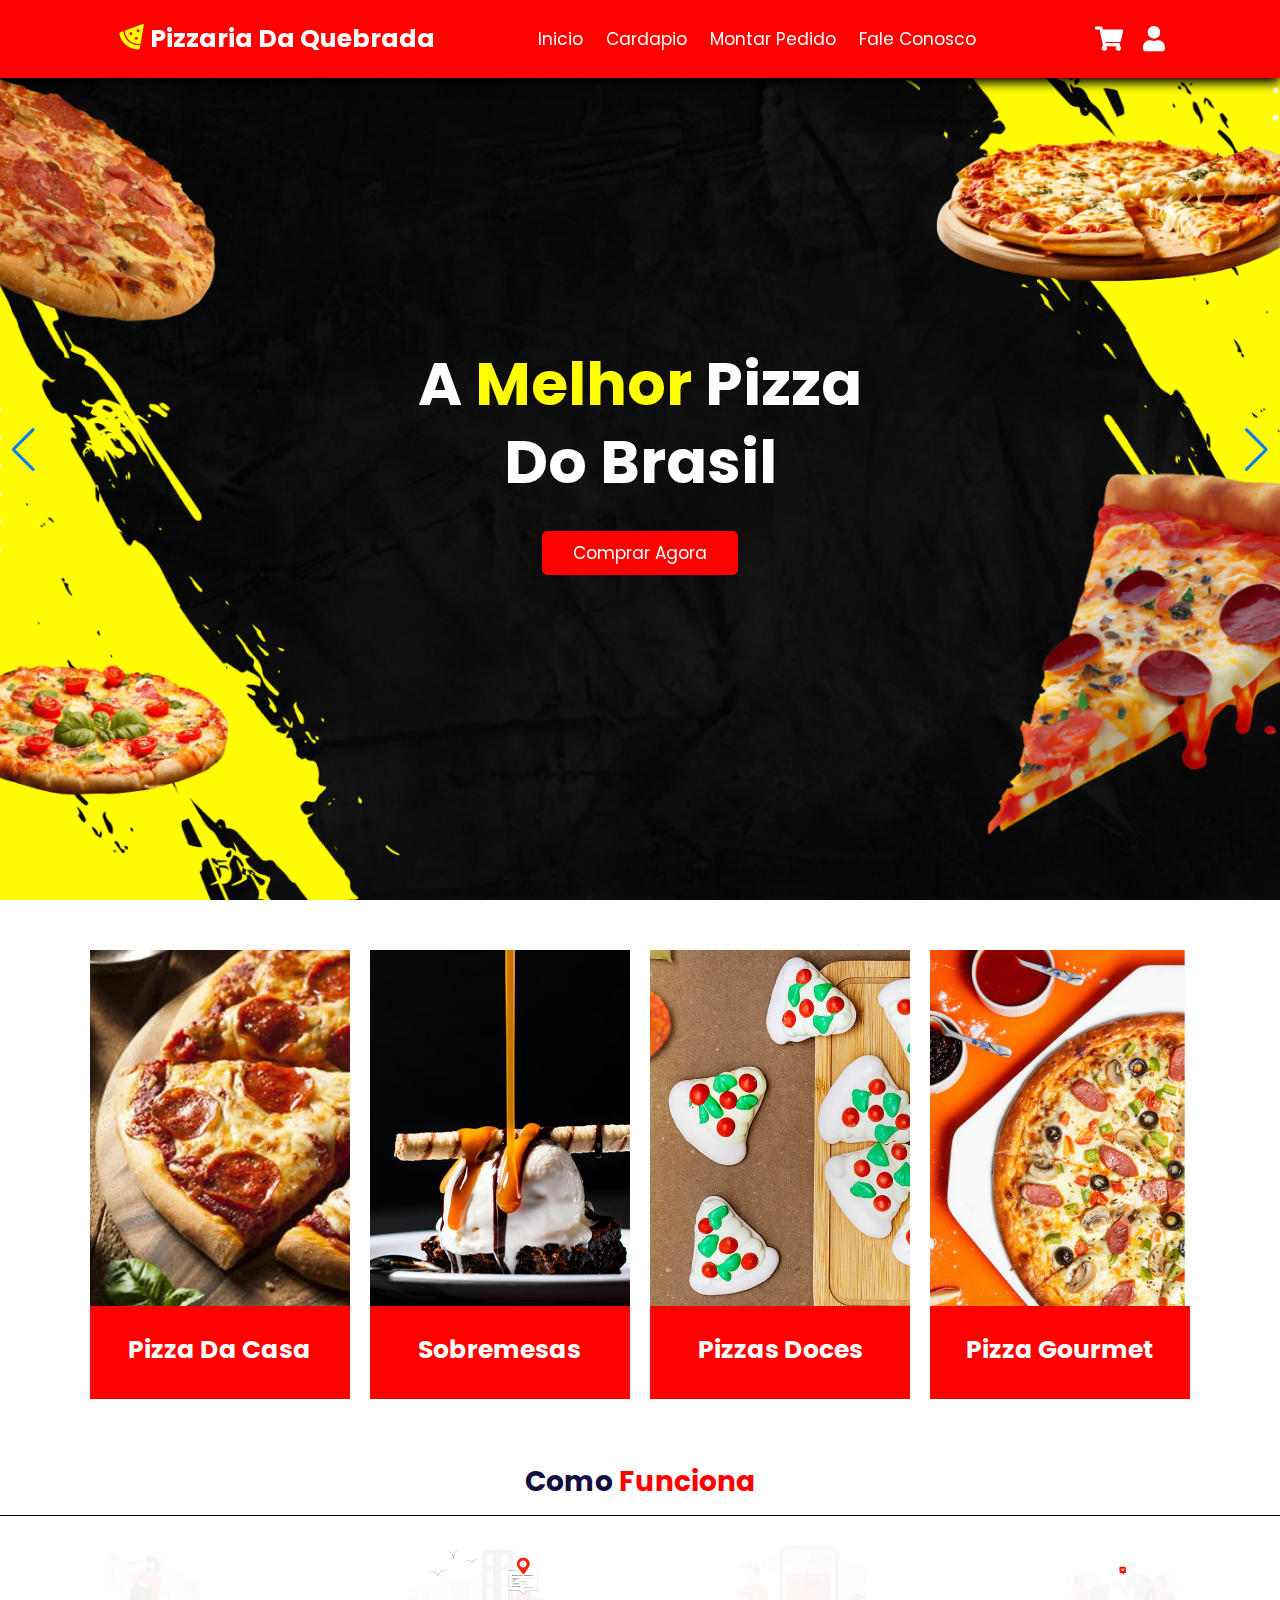
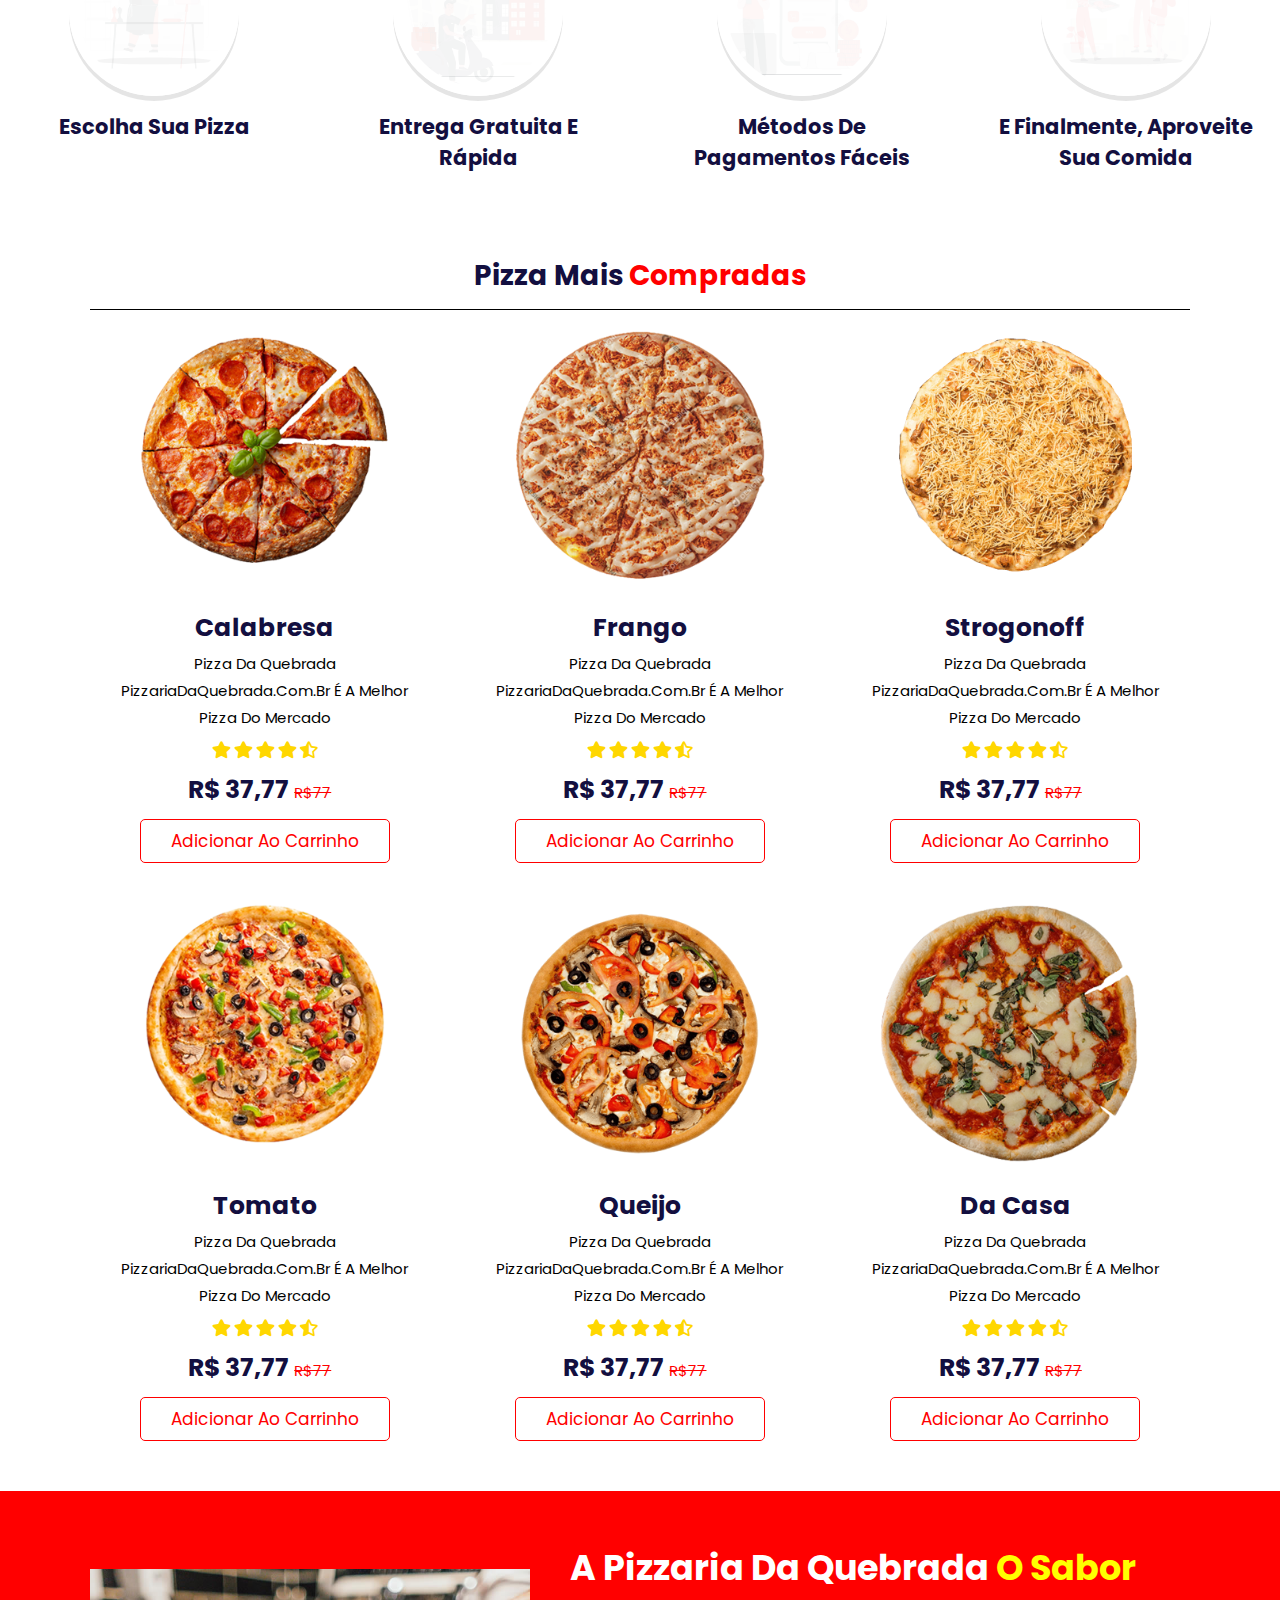
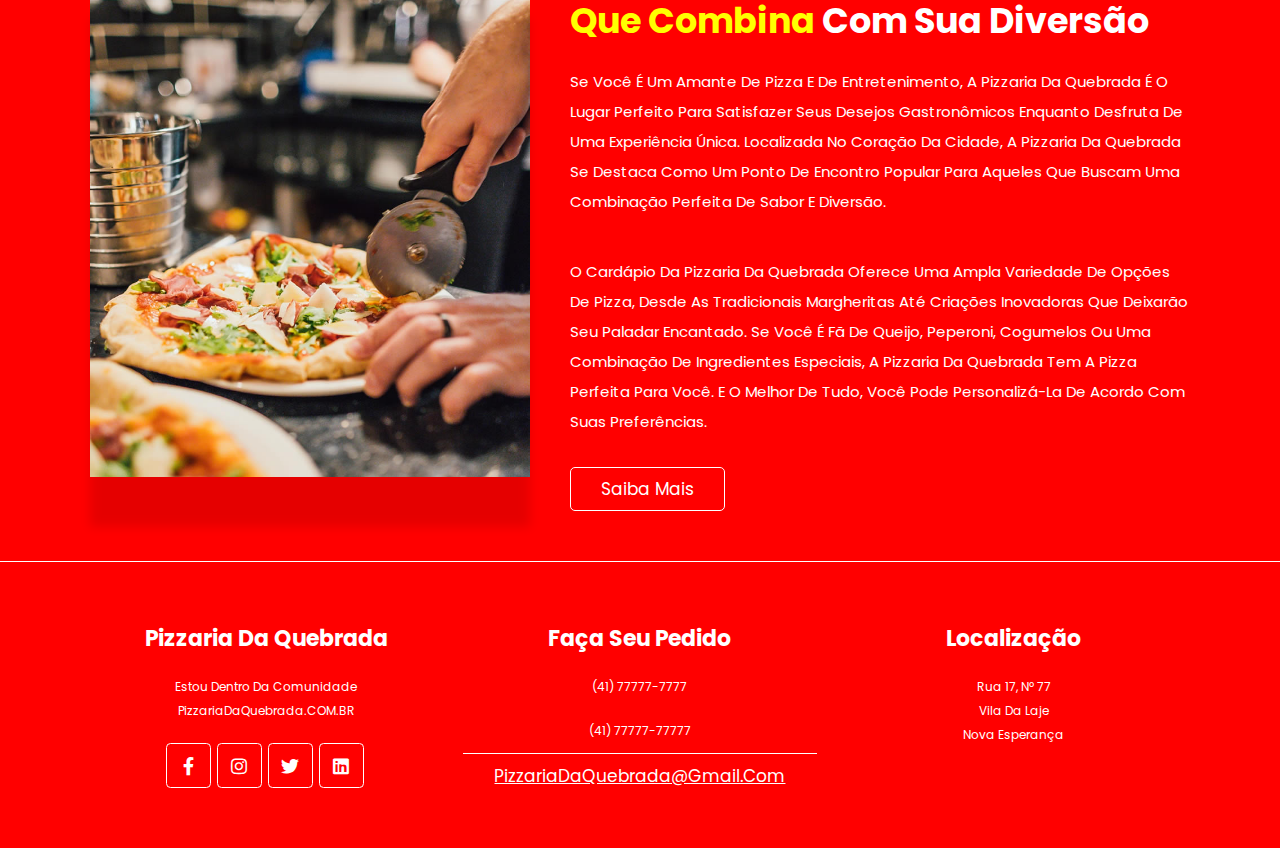
<file: index.html>
<!DOCTYPE html>
<html lang="pt-BR">
<head>
    <meta charset="UTF-8">
    <meta name="viewport" content="width=device-width, initial-scale=1.0">
    <!--INICIO CSS ICONES PizzariaDaQuebrada.COM.BR-->
    <link rel="stylesheet" href="https://cdnjs.cloudflare.com/ajax/libs/font-awesome/5.15.4/css/all.min.css">
    <!--INICIO CSS SLIDE PizzariaDaQuebrada.COM.BR-->
    <link rel="stylesheet" href="https://cdn.jsdelivr.net/npm/swiper@10/swiper-bundle.min.css" />
    <link rel="stylesheet" href="assets/css 1/sttle.css">
    <link rel="shortcut icon" href="assets/img/arquivos-pizzaria-v1-front-end/msFavicon.png" type="image/-icon">
    <title>Pizzaria Da Quebrada</title>
</head>
<body>
    
<!--INICIO CABEÇALHO DO SLIDE DO SITE PizzariaDaQuebrada.COM.BR-->
<header class="topo-site">

    <!--INICIO JS DO SLIDE DO SITE PizzariaDaQuebrada.COM.BR-->
    <a href="index.html" class="logo">
        <i class="fas fa-pizza-slice"></i>
        Pizzaria Da Quebrada
    </a>
    <!-- FIM JS DO SLIDE DO SITE PizzariaDaQuebrada.COM.BR-->

    <!--INICIO JS DO SLIDE DO SITE PizzariaDaQuebrada.COM.BR-->
    <nav class="menu-site">
        <a href="index.html">Inicio</a>
        <a href="menu.html">Cardapio</a>
        <a href="loja.html">Montar Pedido</a>
        <a href="contatos.html">Fale Conosco</a>
    </nav>
    <!--FIM JS DO SLIDE DO SITE PizzariaDaQuebrada.COM.BR-->   

    <!--INICIO ICONES DO SITE PizzariaDaQuebrada.COM.BR-->
     <div class="icons">
        <div id="cart" class="fas fa-shopping-cart"></div>
        <div id="login" class="fas fa-user"></div>
        <div id="menu" class="fas fa-bars"></div>
     </div>
    <!--FIM ICONES DO SITE PizzariaDaQuebrada.COM.BR-->

      <!--INICIO CARRINHO DE COMPRA TOP DO SITE PizzariaDaQuebrada.COM.BR-->
    <div class="carrinho">

        <!--INICIO ITEM CARRINHO DE COMPRA TOPO DO SITE PizzariaDaQuebrada.COM.BR-->
        <div class="BOX">
            <i class="fas fa-time"></i>
            <img src="assets/img/arquivos-pizzaria-v1-front-end/carrinho/carrinho-1.png" alt="">
            <div class="content">
                <h3>Pizza Frango</h3>
                <span class="quantidade">1</span>
                <span class="multiplica">x</span>
                <span class="valor">R$ 77,90</span>
            </div>
        </div>
        <!--FIM ITEM CARRINHO DE COMPRA TOPO DO SITE PizzariaDaQuebrada.COM.BR-->

        <!--INICIO ITEM CARRINHO DE COMPRA TOPO DO SITE PizzariaDaQuebrada.COM.BR-->
        <div class="BOX">
            <i class="fas fa-time"></i>
            <img src="assets/img/arquivos-pizzaria-v1-front-end/carrinho/carrinho-1.png" alt="">
            <div class="content">
                <h3>Pizza Frango</h3>
                <span class="quantidade">1</span>
                <span class="multiplica">x</span>
                <span class="valor">R$ 77,90</span>
            </div>
        </div>
        <!--FIM ITEM CARRINHO DE COMPRA TOPO DO SITE PizzariaDaQuebrada.COM.BR-->
        
        <!--INICIO ITEM CARRINHO DE COMPRA TOPO DO SITE PizzariaDaQuebrada.COM.BR-->
        <div class="BOX">
            <i class="fas fa-time"></i>
            <img src="assets/img/arquivos-pizzaria-v1-front-end/carrinho/carrinho-1.png" alt="">
            <div class="content">
                <h3>Pizza Frango</h3>
                <span class="quantidade">1</span>
                <span class="multiplica">x</span>
                <span class="valor">R$ 77,90</span>
            </div>
        </div>
        <!--FIM ITEM CARRINHO DE COMPRA TOPO DO SITE PizzariaDaQuebrada.COM.BR-->

        <h3 class="total">Total: R$ 777,77</h3>
        <a href="" class="btn"> Ir para o carrinho</a>
    </div>
    <!-- FIM DO CARRINHO DO SITE PizzariaDaQuebrada.COM.BR-->

    <!--INICIO LOGIN TOPO DO SITE PizzariaDaQuebrada.COM.BR-->
    <form action="" method="post" class="login-form">
            <h3>Acesso a conta</h3>
        <input type="email" name="email" class="box" placeholder="Seu E-mail">
        <input type="password" name="senha" class="box" placeholder="Sua Senha">
            <div class="Lembrar-senha">
            <input type="checkbox" name="lembrar" id="relembrar">
            <label for="relembrar">Me Lembrar da senha</label>
            </div>
        <button type="submit" name="sendLogin" class="btn">Acessar</button>
    </form>
    <!--FIM LOGIN TOPO DO SITE PizzariaDaQuebrada.COM.BR-->

</header>
<!-- FIM CABEÇALHO DO SITE PizzariaDaQuebrada.COM.BR-->
<section class="msflix-destaque">
    <div class="swiper home-slider">
        <div class="swiper-wrapper">   
             
            <!--INICIO SLIDE DESTAQUE TOPO DO SITE PizzariaDaQuebrada.COM.BR-->
            <div class="swiper-slide slide" style="background: url(assets/img/arquivos-pizzaria-v1-front-end/slides/slider-1.png) no-repeat">
                <div class="content">
                <h3>A <span>melhor</span> pizza <br> do Brasil</h3>
                <a href="" class="btn">Comprar Agora</a>
                </div>
            </div>
            <!--FIM SLIDE DESTAQUE TOPO DO SITE PizzariaDaQuebrada.COM.BR-->

            <!--INICIO SLIDE DESTAQUE TOPO DO SITE PizzariaDaQuebrada.COM.BR-->
            <div class="swiper-slide slide" style="background: url(assets/img/arquivos-pizzaria-v1-front-end/slides/slider-2.png) no-repeat">
                <div class="content">
                <h3>A <span>melhor</span> pizza <br> do Brasil</h3>
                <a href="" class="btn">Comprar Agora</a>
                </div>
            </div>
            <!--FIM SLIDE DESTAQUE TOPO DO SITE PizzariaDaQuebrada.COM.BR-->

            <!--INICIO SLIDE DESTAQUE TOPO DO SITE PizzariaDaQuebrada.COM.BR-->
            <div class="swiper-slide slide" style="background: url(assets/img/arquivos-pizzaria-v1-front-end/slides/slider-3.png) no-repeat">
                <div class="content">
                <h3>A <span>melhor</span> pizza <br> do Brasil</h3>
                <a href="" class="btn">Comprar Agora</a>
                </div>
            </div>
            <!--FIM SLIDE DESTAQUE TOPO DO SITE PizzariaDaQuebrada.COM.BR-->

        </div>

        <!--INICIO BOTOES SLIDER DO SITE PizzariaDaQuebrada.COM.BR-->
        <div class="swiper-button-prev"></div>
        <div class="swiper-button-next"></div>
        <!--FIM BOTOES SLIDER DO SITE PizzariaDaQuebrada.COM.BR-->
    </div>
</section>
<!--INICIO SLIDE DESTAQUE TOPO DO SITE PizzariaDaQuebrada.COM.BR-->


<!--FIM SLIDE DESTAQUE TOPO DO SITE PizzariaDaQuebrada.COM.BR-->

<!-- INICIO DESTAQUE DO SITE PizzariaDaQuebrada.COM.BR -->
<section class="destaque">
    <div class="box-container">
        
        <!-- INICIO ITEM DESTAQUE DO SITE PizzariaDaQuebrada.COM.BR -->
        <div class="box">
            <div class="msimg">
                <img src="assets/img/arquivos-pizzaria-v1-front-end/destaques/destaque-1.jpg" alt="">
            </div>
            <div class="content">
                <h3>Pizza Da Casa</h3>
            </div>
        </div>
        <!-- FIM ITEM DESTAQUE DO SITE PizzariaDaQuebrada.COM.BR -->
        
        <!-- INICIO ITEM DESTAQUE DO SITE PizzariaDaQuebrada.COM.BR -->
        <div class="box">
            <div class="msimg">
                <img src="assets/img/arquivos-pizzaria-v1-front-end/destaques/destaque-2.jpg" alt="">
            </div>
            <div class="content">
                <h3>Sobremesas</h3>
            </div>
        </div>
        <!-- FIM ITEM DESTAQUE DO SITE PizzariaDaQuebrada.COM.BR -->
        
        <!-- INICIO ITEM DESTAQUE DO SITE PizzariaDaQuebrada.COM.BR -->
        <div class="box">
            <div class="msimg">
                <img src="assets/img/arquivos-pizzaria-v1-front-end/destaques/destaque-3.jpg" alt="">
            </div>
            <div class="content">
                <h3>Pizzas Doces</h3>
            </div>
        </div>
        <!-- FIM ITEM DESTAQUE DO SITE PizzariaDaQuebrada.COM.BR -->
        
        <!-- INICIO ITEM DESTAQUE DO SITE PizzariaDaQuebrada.COM.BR -->
        <div class="box">
            <div class="msimg">
                <img src="assets/img/arquivos-pizzaria-v1-front-end/destaques/destaque-4.jpg" alt="">
            </div>
            <div class="content">
                <h3>Pizza Gourmet</h3>
            </div>
        </div>
        <!-- FIM ITEM DESTAQUE DO SITE PizzariaDaQuebrada.COM.BR -->
        
    </div>
</section>
<!-- FIM DESTAQUE DO SITE PizzariaDaQuebrada.COM.BR -->

<!-- INICIO COMO FUNCIONA O SITE PizzariaDaQuebrada.COM.BR -->
 <div class="como-funciona">
    <h1 class="titulo"> Como <span>Funciona</span></h1>
    <div class="box-container">

        <!-- INICIO ITEM COMO FUNCIONA O SITE PizzariaDaQuebrada.COM.BR-->
         <div class="box">
            <img src="assets/img/arquivos-pizzaria-v1-front-end/como-funciona/msflix-1.gif" alt="">
            <h3>Escolha Sua Pizza</h3>
         </div>
        <!-- FIM ITEM COMO FUNCIONA O SITE PizzariaDaQuebrada.COM.BR-->
        <!-- INICIO ITEM COMO FUNCIONA O SITE PizzariaDaQuebrada.COM.BR-->
         <div class="box">
            <img src="assets/img/arquivos-pizzaria-v1-front-end/como-funciona/msflix-2.gif" alt="">
            <h3>Entrega Gratuita E Rápida</h3>
         </div>
        <!-- FIM ITEM COMO FUNCIONA O SITE PizzariaDaQuebrada.COM.BR-->
        <!-- INICIO ITEM COMO FUNCIONA O SITE PizzariaDaQuebrada.COM.BR-->
         <div class="box">
            <img src="assets/img/arquivos-pizzaria-v1-front-end/como-funciona/msflix-3.gif" alt="">
            <h3>Métodos De Pagamentos Fáceis</h3>
         </div>
        <!-- FIM ITEM COMO FUNCIONA O SITE PizzariaDaQuebrada.COM.BR-->
        <!-- INICIO ITEM COMO FUNCIONA O SITE PizzariaDaQuebrada.COM.BR-->
         <div class="box">
            <img src="assets/img/arquivos-pizzaria-v1-front-end/como-funciona/msflix-4.gif" alt="">
            <h3>E Finalmente, Aproveite Sua Comida</h3>
         </div>
        <!-- FIM ITEM COMO FUNCIONA O SITE PizzariaDaQuebrada.COM.BR-->


    </div>
 </div>
<!-- FIM COMO FUNCIONA O SITE PizzariaDaQuebrada.COM.BR -->


<!-- INICIO LOJA VIRTUAL SITE PizzariaDaQuebrada.COM.BR-->
 <section class="loja">

    <h1 class="titulo"> Pizza Mais <span>Compradas</span></h1>
    <div class="box-container">

    <!-- INICIO ITEM LOJA DO SITE PizzariaDaQuebrada.COM.BR-->
    <div class="box">
        <img src="assets/img/arquivos-pizzaria-v1-front-end/loja/pizza-1.png" alt="">
        <h3>Calabresa</h3>
        <p>Pizza Da Quebrada PizzariaDaQuebrada.Com.Br É A Melhor Pizza Do Mercado
        </p>
        <div class="estrelas">
            <i class="fas fa-star"></i>
            <i class="fas fa-star"></i>
            <i class="fas fa-star"></i>
            <i class="fas fa-star"></i>
            <i class="fas fa-star-half-alt"></i>
        </div>
        <div class="loja-valor">
            R$ 37,77 <span>R$77</span>
        </div>
        <a href="" class="btn"> Adicionar ao Carrinho</a>
    </div>
    <!-- FIM ITEM LOJA DO SITE PizzariaDaQuebrada.COM.BR-->
    <!-- INICIO ITEM LOJA DO SITE PizzariaDaQuebrada.COM.BR-->
    <div class="box">
        <img src="assets/img/arquivos-pizzaria-v1-front-end/loja/pizza-2.png" alt="">
        <h3>Frango</h3>
        <p>Pizza Da Quebrada PizzariaDaQuebrada.Com.Br É A Melhor Pizza Do Mercado
        </p>
        <div class="estrelas">
            <i class="fas fa-star"></i>
            <i class="fas fa-star"></i>
            <i class="fas fa-star"></i>
            <i class="fas fa-star"></i>
            <i class="fas fa-star-half-alt"></i>
        </div>
        <div class="loja-valor">
            R$ 37,77 <span>R$77</span>
        </div>
        <a href="" class="btn"> Adicionar ao Carrinho</a>
    </div>
    <!-- FIM ITEM LOJA DO SITE PizzariaDaQuebrada.COM.BR-->
    <!-- INICIO ITEM LOJA DO SITE PizzariaDaQuebrada.COM.BR-->
    <div class="box">
        <img src="assets/img/arquivos-pizzaria-v1-front-end/loja/pizza-3.png" alt="">
        <h3>Strogonoff</h3>
        <p>Pizza Da Quebrada PizzariaDaQuebrada.Com.Br É A Melhor Pizza Do Mercado
        </p>
        <div class="estrelas">
            <i class="fas fa-star"></i>
            <i class="fas fa-star"></i>
            <i class="fas fa-star"></i>
            <i class="fas fa-star"></i>
            <i class="fas fa-star-half-alt"></i>
        </div>
        <div class="loja-valor">
            R$ 37,77 <span>R$77</span>
        </div>
        <a href="" class="btn"> Adicionar ao Carrinho</a>
    </div>
    <!-- FIM ITEM LOJA DO SITE PizzariaDaQuebrada.COM.BR-->
    <!-- INICIO ITEM LOJA DO SITE PizzariaDaQuebrada.COM.BR-->
    <div class="box">
        <img src="assets/img/arquivos-pizzaria-v1-front-end/loja/pizza-4.png" alt="">
        <h3>Tomato</h3>
        <p>Pizza Da Quebrada PizzariaDaQuebrada.Com.Br É A Melhor Pizza Do Mercado
        </p>
        <div class="estrelas">
            <i class="fas fa-star"></i>
            <i class="fas fa-star"></i>
            <i class="fas fa-star"></i>
            <i class="fas fa-star"></i>
            <i class="fas fa-star-half-alt"></i>
        </div>
        <div class="loja-valor">
            R$ 37,77 <span>R$77</span>
        </div>
        <a href="" class="btn"> Adicionar ao Carrinho</a>
    </div>
    <!-- FIM ITEM LOJA DO SITE PizzariaDaQuebrada.COM.BR-->
    <!-- INICIO ITEM LOJA DO SITE PizzariaDaQuebrada.COM.BR-->
    <div class="box">
        <img src="assets/img/arquivos-pizzaria-v1-front-end/loja/pizza-5.png" alt="">
        <h3>Queijo</h3>
        <p>Pizza Da Quebrada PizzariaDaQuebrada.Com.Br É A Melhor Pizza Do Mercado
        </p>
        <div class="estrelas">
            <i class="fas fa-star"></i>
            <i class="fas fa-star"></i>
            <i class="fas fa-star"></i>
            <i class="fas fa-star"></i>
            <i class="fas fa-star-half-alt"></i>
        </div>
        <div class="loja-valor">
            R$ 37,77 <span>R$77</span>
        </div>
        <a href="" class="btn"> Adicionar ao Carrinho</a>
    </div>
    <!-- FIM ITEM LOJA DO SITE PizzariaDaQuebrada.COM.BR-->
    <!-- INICIO ITEM LOJA DO SITE PizzariaDaQuebrada.COM.BR-->
    <div class="box">
        <img src="assets/img/arquivos-pizzaria-v1-front-end/loja/pizza-6.png" alt="">
        <h3>Da Casa</h3>
        <p>Pizza Da Quebrada PizzariaDaQuebrada.Com.Br É A Melhor Pizza Do Mercado
        </p>
        <div class="estrelas">
            <i class="fas fa-star"></i>
            <i class="fas fa-star"></i>
            <i class="fas fa-star"></i>
            <i class="fas fa-star"></i>
            <i class="fas fa-star-half-alt"></i>
        </div>
        <div class="loja-valor">
            R$ 37,77 <span>R$77</span>
        </div>
        <a href="" class="btn"> Adicionar ao Carrinho</a>
    </div>
    <!-- FIM ITEM LOJA DO SITE PizzariaDaQuebrada.COM.BR-->

    </div>
 </section>
<!-- FIM LOJA VIRTUAL SITE PizzariaDaQuebrada.COM.BR-->

<!--INICIO SOBRE A EMPRESA SITE PizzariaDaQuebrada.COM.BR-->
<section class="empresa">
    <div class="row">   

        <div class="empresa-img">
            <img src="assets/img/arquivos-pizzaria-v1-front-end/empresa.jpg" alt="">
        </div>
        <div class="content">
            <h3> A Pizzaria Da Quebrada <span>O Sabor Que Combina</span> Com Sua Diversão</h3>
            <p>
                Se você é um amante de pizza e de entretenimento, a Pizzaria da Quebrada é o lugar perfeito para satisfazer seus desejos gastronômicos enquanto desfruta de uma experiência única. Localizada no coração da cidade, a Pizzaria da Quebrada se destaca como um ponto de encontro popular para aqueles que buscam uma combinação perfeita de sabor e diversão.
            </p>
            <p>
                O cardápio da Pizzaria da Quebrada oferece uma ampla variedade de opções de pizza, desde as tradicionais margheritas até criações inovadoras que deixarão seu paladar encantado. Se você é fã de queijo, peperoni, cogumelos ou uma combinação de ingredientes especiais, a Pizzaria da Quebrada tem a pizza perfeita para você. E o melhor de tudo, você pode personalizá-la de acordo com suas preferências.
            </p>
            <a href="" class="btn">Saiba Mais</a>
        </div>
    </div>
</section>
<!--FIM SOBRE A EMPRESA SITE PizzariaDaQuebrada.COM.BR-->


<!--INICIO DO RODAPE DO SITE PizzariaDaQuebrada.COM.BR-->
<section class="rodape">
    <div class="box-container">

        <!--INICIO ITEM RODAPE DO SITE PizzariaDaQuebrada.COM.BR-->
        <div class="box">
            <h3>Pizzaria Da Quebrada</h3>
            <p>Estou dentro da comunidade PizzariaDaQuebrada.COM.BR</p>
            <div class="redes-sociais">
                <a href="#" class="fab fa-facebook-f"></a>
                <a href="#" class="fab fa-instagram"></a>
                <a href="#" class="fab fa-twitter"></a>
                <a href="#" class="fab fa-linkedin"></a>
            </div>
        </div>
        <!--FIM ITEM RODAPE DO SITE PizzariaDaQuebrada.COM.BR-->

        <!--INICIO ITEM RODAPE DO SITE PizzariaDaQuebrada.COM.BR-->
        <div class="box">
            <h3>Faça Seu Pedido</h3>
            <p>(41) 77777-7777</p>
            <p>(41) 77777-77777</p>
            <a href="mailto:PizzariaDaQuebrada@gmail.com" title="Entre em contato com a Pizzaria da Quebrada" class="link">PizzariaDaQuebrada@gmail.com</a>
        </div>
        <!--FIM ITEM RODAPE DO SITE PizzariaDaQuebrada.COM.BR-->

        <!--INICIO ITEM RODAPE DO SITE PizzariaDaQuebrada.COM.BR-->
        <div class="box">
            <h3>Localização</h3>
            <p> 
                Rua 17, Nº 77 <br>
                Vila da Laje <br>
                Nova Esperança
            </p>           
        </div>
        <!--FIM ITEM RODAPE DO SITE PizzariaDaQuebrada.COM.BR-->
    </div>
</section> 
<!--FIM DO RODAPE DO SITE PizzariaDaQuebrada.COM.BR-->



<!--INICIO JS DO SLIDE DO SITE PizzariaDaQuebrada.COM.BR-->
<script src="https://cdn.jsdelivr.net/npm/swiper@10/swiper-bundle.min.js"></script>
<script src="assets/js/ms.js"></script>
</body>
</html>
</file>
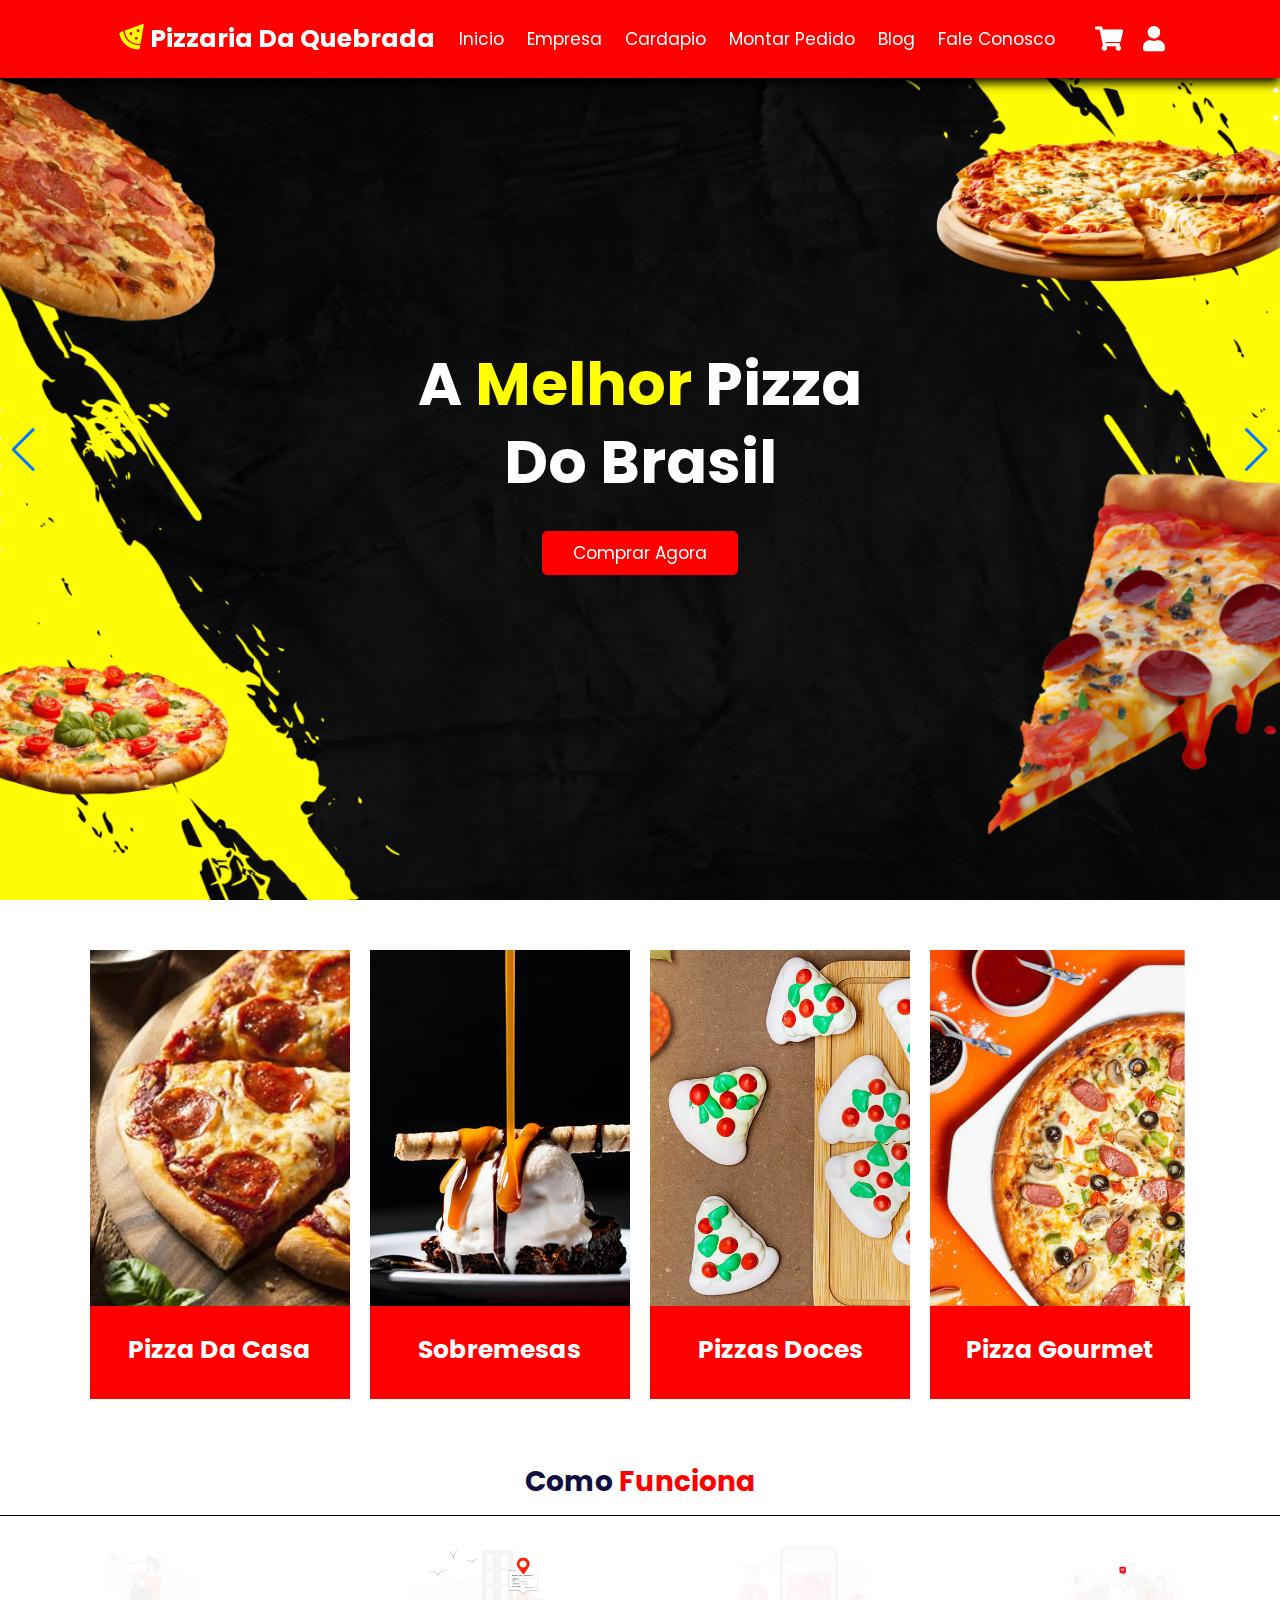
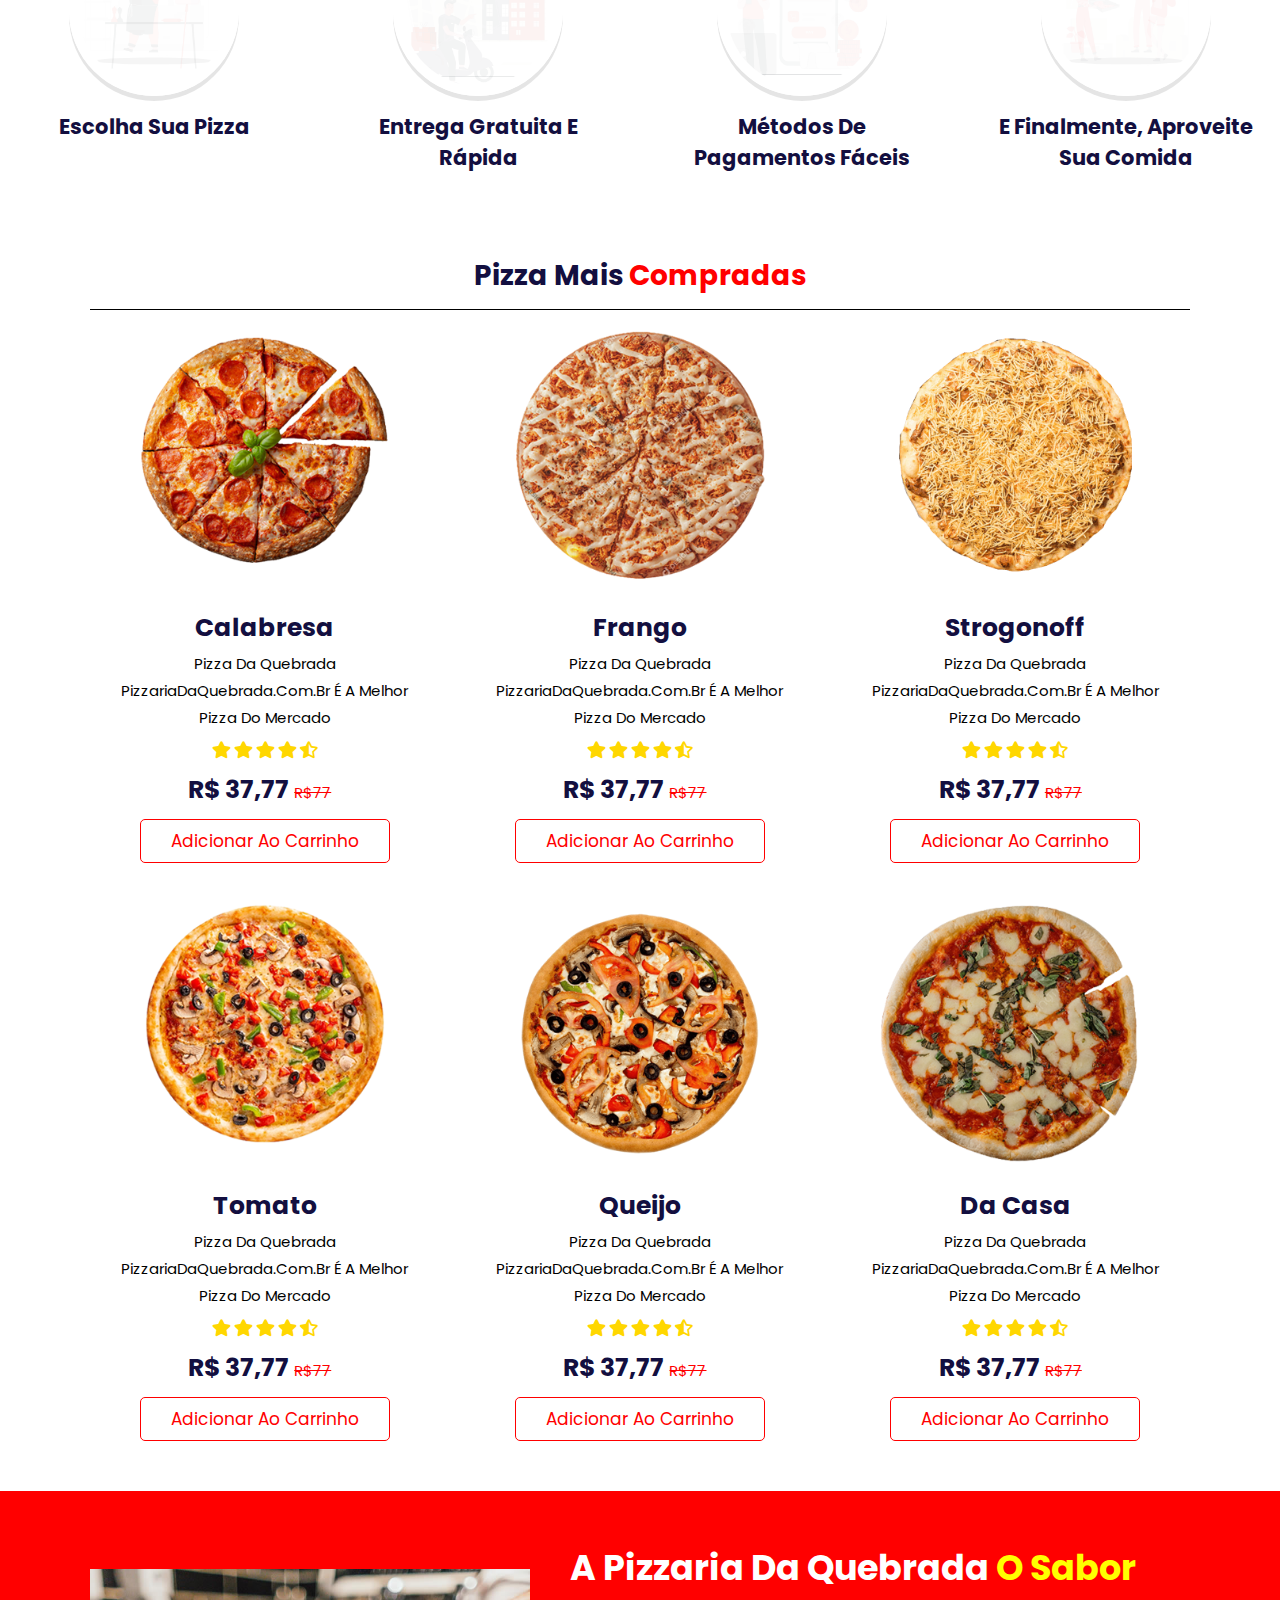
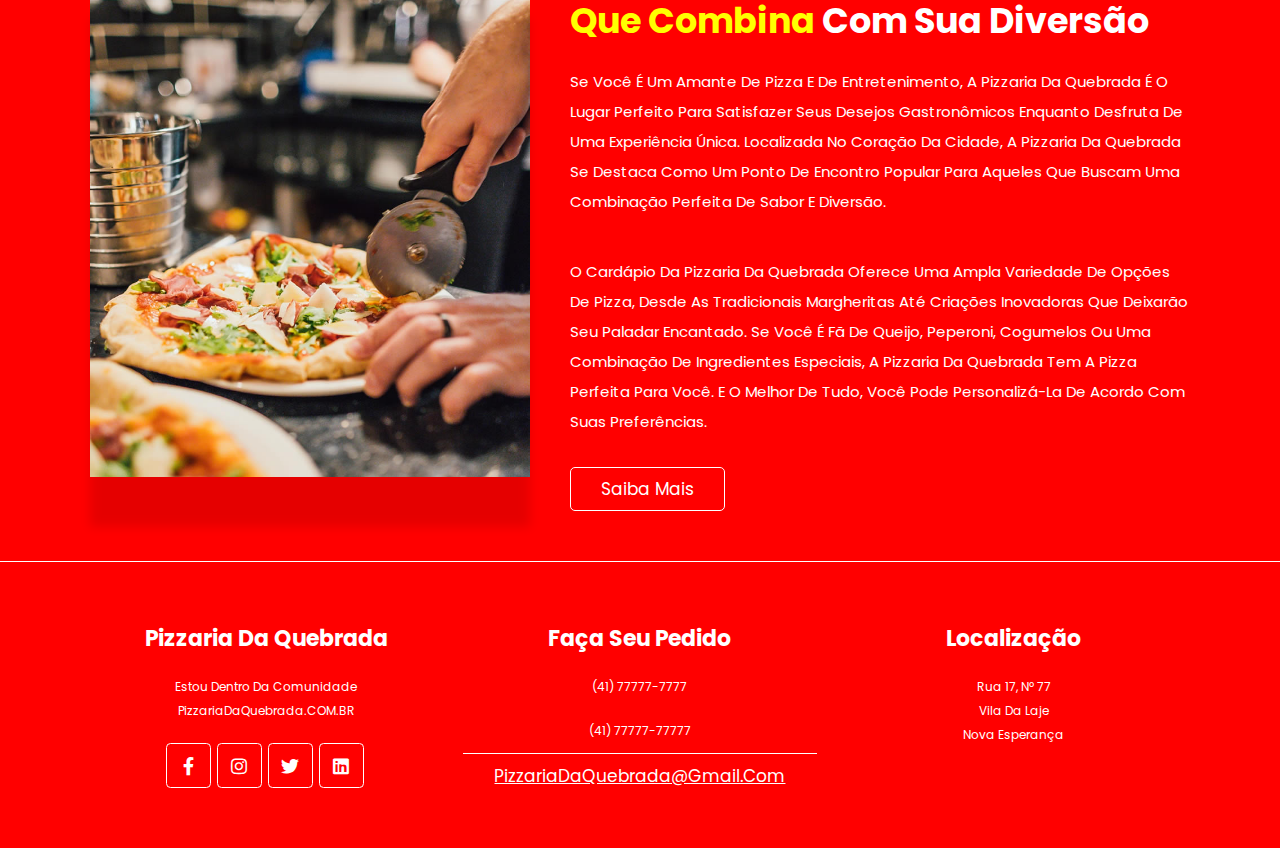
<file: empresa.html>
<!DOCTYPE html>
<html lang="pt-BR">
<head>
    <meta charset="UTF-8">
    <meta name="viewport" content="width=device-width, initial-scale=1.0">
    <!--INICIO CSS ICONES PizzariaDaQuebrada.COM.BR-->
    <link rel="stylesheet" href="https://cdnjs.cloudflare.com/ajax/libs/font-awesome/5.15.4/css/all.min.css">
    <!--INICIO CSS SLIDE PizzariaDaQuebrada.COM.BR-->
    <link rel="stylesheet" href="https://cdn.jsdelivr.net/npm/swiper@10/swiper-bundle.min.css" />
    <link rel="stylesheet" href="assets/css 1/sttle.css">
    <link rel="shortcut icon" href="assets/img/arquivos-pizzaria-v1-front-end/msFavicon.png" type="image/-icon">
    <title>Pizzaria Da Quebrada</title>
</head>
<body>
    
<!--INICIO CABEÇALHO DO SLIDE DO SITE PizzariaDaQuebrada.COM.BR-->
<header class="topo-site">

    <!--INICIO JS DO SLIDE DO SITE PizzariaDaQuebrada.COM.BR-->
    <a href="index.html" class="logo">
        <i class="fas fa-pizza-slice"></i>
        Pizzaria Da Quebrada
    </a>
    <!-- FIM JS DO SLIDE DO SITE PizzariaDaQuebrada.COM.BR-->

    <!--INICIO JS DO SLIDE DO SITE PizzariaDaQuebrada.COM.BR-->
    <nav class="menu-site">
        <a href="index.html">Inicio</a>
        <a href="empresa.html">Empresa</a>
        <a href="menu.html">Cardapio</a>
        <a href="loja.html">Montar Pedido</a>
        <a href="blog.html">Blog</a>
        <a href="contatos.html">Fale Conosco</a>
    </nav>
    <!--FIM JS DO SLIDE DO SITE PizzariaDaQuebrada.COM.BR-->   

    <!--INICIO ICONES DO SITE PizzariaDaQuebrada.COM.BR-->
     <div class="icons">
        <div id="cart" class="fas fa-shopping-cart"></div>
        <div id="login" class="fas fa-user"></div>
        <div id="menu" class="fas fa-bars"></div>
     </div>
    <!--FIM ICONES DO SITE PizzariaDaQuebrada.COM.BR-->

      <!--INICIO CARRINHO DE COMPRA TOP DO SITE PizzariaDaQuebrada.COM.BR-->
    <div class="carrinho">

        <!--INICIO ITEM CARRINHO DE COMPRA TOPO DO SITE PizzariaDaQuebrada.COM.BR-->
        <div class="BOX">
            <i class="fas fa-time"></i>
            <img src="assets/img/arquivos-pizzaria-v1-front-end/carrinho/carrinho-1.png" alt="">
            <div class="content">
                <h3>Pizza Frango</h3>
                <span class="quantidade">1</span>
                <span class="multiplica">x</span>
                <span class="valor">R$ 77,90</span>
            </div>
        </div>
        <!--FIM ITEM CARRINHO DE COMPRA TOPO DO SITE PizzariaDaQuebrada.COM.BR-->

        <!--INICIO ITEM CARRINHO DE COMPRA TOPO DO SITE PizzariaDaQuebrada.COM.BR-->
        <div class="BOX">
            <i class="fas fa-time"></i>
            <img src="assets/img/arquivos-pizzaria-v1-front-end/carrinho/carrinho-1.png" alt="">
            <div class="content">
                <h3>Pizza Frango</h3>
                <span class="quantidade">1</span>
                <span class="multiplica">x</span>
                <span class="valor">R$ 77,90</span>
            </div>
        </div>
        <!--FIM ITEM CARRINHO DE COMPRA TOPO DO SITE PizzariaDaQuebrada.COM.BR-->
        
        <!--INICIO ITEM CARRINHO DE COMPRA TOPO DO SITE PizzariaDaQuebrada.COM.BR-->
        <div class="BOX">
            <i class="fas fa-time"></i>
            <img src="assets/img/arquivos-pizzaria-v1-front-end/carrinho/carrinho-1.png" alt="">
            <div class="content">
                <h3>Pizza Frango</h3>
                <span class="quantidade">1</span>
                <span class="multiplica">x</span>
                <span class="valor">R$ 77,90</span>
            </div>
        </div>
        <!--FIM ITEM CARRINHO DE COMPRA TOPO DO SITE PizzariaDaQuebrada.COM.BR-->

        <h3 class="total">Total: R$ 777,77</h3>
        <a href="" class="btn"> Ir para o carrinho</a>
    </div>
    <!-- FIM DO CARRINHO DO SITE PizzariaDaQuebrada.COM.BR-->

    <!--INICIO LOGIN TOPO DO SITE PizzariaDaQuebrada.COM.BR-->
    <form action="" method="post" class="login-form">
            <h3>Acesso a conta</h3>
        <input type="email" name="email" class="box" placeholder="Seu E-mail">
        <input type="password" name="senha" class="box" placeholder="Sua Senha">
            <div class="Lembrar-senha">
            <input type="checkbox" name="lembrar" id="relembrar">
            <label for="relembrar">Me Lembrar da senha</label>
            </div>
        <button type="submit" name="sendLogin" class="btn">Acessar</button>
    </form>
    <!--FIM LOGIN TOPO DO SITE PizzariaDaQuebrada.COM.BR-->

</header>
<!-- FIM CABEÇALHO DO SITE PizzariaDaQuebrada.COM.BR-->
<section class="msflix-destaque">
    <div class="swiper home-slider">
        <div class="swiper-wrapper">   
             
            <!--INICIO SLIDE DESTAQUE TOPO DO SITE PizzariaDaQuebrada.COM.BR-->
            <div class="swiper-slide slide" style="background: url(assets/img/arquivos-pizzaria-v1-front-end/slides/slider-1.png) no-repeat">
                <div class="content">
                <h3>A <span>melhor</span> pizza <br> do Brasil</h3>
                <a href="" class="btn">Comprar Agora</a>
                </div>
            </div>
            <!--FIM SLIDE DESTAQUE TOPO DO SITE PizzariaDaQuebrada.COM.BR-->

            <!--INICIO SLIDE DESTAQUE TOPO DO SITE PizzariaDaQuebrada.COM.BR-->
            <div class="swiper-slide slide" style="background: url(assets/img/arquivos-pizzaria-v1-front-end/slides/slider-2.png) no-repeat">
                <div class="content">
                <h3>A <span>melhor</span> pizza <br> do Brasil</h3>
                <a href="" class="btn">Comprar Agora</a>
                </div>
            </div>
            <!--FIM SLIDE DESTAQUE TOPO DO SITE PizzariaDaQuebrada.COM.BR-->

            <!--INICIO SLIDE DESTAQUE TOPO DO SITE PizzariaDaQuebrada.COM.BR-->
            <div class="swiper-slide slide" style="background: url(assets/img/arquivos-pizzaria-v1-front-end/slides/slider-3.png) no-repeat">
                <div class="content">
                <h3>A <span>melhor</span> pizza <br> do Brasil</h3>
                <a href="" class="btn">Comprar Agora</a>
                </div>
            </div>
            <!--FIM SLIDE DESTAQUE TOPO DO SITE PizzariaDaQuebrada.COM.BR-->

        </div>

        <!--INICIO BOTOES SLIDER DO SITE PizzariaDaQuebrada.COM.BR-->
        <div class="swiper-button-prev"></div>
        <div class="swiper-button-next"></div>
        <!--FIM BOTOES SLIDER DO SITE PizzariaDaQuebrada.COM.BR-->
    </div>
</section>
<!--INICIO SLIDE DESTAQUE TOPO DO SITE PizzariaDaQuebrada.COM.BR-->


<!--FIM SLIDE DESTAQUE TOPO DO SITE PizzariaDaQuebrada.COM.BR-->

<!-- INICIO DESTAQUE DO SITE PizzariaDaQuebrada.COM.BR -->
<section class="destaque">
    <div class="box-container">
        
        <!-- INICIO ITEM DESTAQUE DO SITE PizzariaDaQuebrada.COM.BR -->
        <div class="box">
            <div class="msimg">
                <img src="assets/img/arquivos-pizzaria-v1-front-end/destaques/destaque-1.jpg" alt="">
            </div>
            <div class="content">
                <h3>Pizza Da Casa</h3>
            </div>
        </div>
        <!-- FIM ITEM DESTAQUE DO SITE PizzariaDaQuebrada.COM.BR -->
        
        <!-- INICIO ITEM DESTAQUE DO SITE PizzariaDaQuebrada.COM.BR -->
        <div class="box">
            <div class="msimg">
                <img src="assets/img/arquivos-pizzaria-v1-front-end/destaques/destaque-2.jpg" alt="">
            </div>
            <div class="content">
                <h3>Sobremesas</h3>
            </div>
        </div>
        <!-- FIM ITEM DESTAQUE DO SITE PizzariaDaQuebrada.COM.BR -->
        
        <!-- INICIO ITEM DESTAQUE DO SITE PizzariaDaQuebrada.COM.BR -->
        <div class="box">
            <div class="msimg">
                <img src="assets/img/arquivos-pizzaria-v1-front-end/destaques/destaque-3.jpg" alt="">
            </div>
            <div class="content">
                <h3>Pizzas Doces</h3>
            </div>
        </div>
        <!-- FIM ITEM DESTAQUE DO SITE PizzariaDaQuebrada.COM.BR -->
        
        <!-- INICIO ITEM DESTAQUE DO SITE PizzariaDaQuebrada.COM.BR -->
        <div class="box">
            <div class="msimg">
                <img src="assets/img/arquivos-pizzaria-v1-front-end/destaques/destaque-4.jpg" alt="">
            </div>
            <div class="content">
                <h3>Pizza Gourmet</h3>
            </div>
        </div>
        <!-- FIM ITEM DESTAQUE DO SITE PizzariaDaQuebrada.COM.BR -->
        
    </div>
</section>
<!-- FIM DESTAQUE DO SITE PizzariaDaQuebrada.COM.BR -->

<!-- INICIO COMO FUNCIONA O SITE PizzariaDaQuebrada.COM.BR -->
 <div class="como-funciona">
    <h1 class="titulo"> Como <span>Funciona</span></h1>
    <div class="box-container">

        <!-- INICIO ITEM COMO FUNCIONA O SITE PizzariaDaQuebrada.COM.BR-->
         <div class="box">
            <img src="assets/img/arquivos-pizzaria-v1-front-end/como-funciona/msflix-1.gif" alt="">
            <h3>Escolha Sua Pizza</h3>
         </div>
        <!-- FIM ITEM COMO FUNCIONA O SITE PizzariaDaQuebrada.COM.BR-->
        <!-- INICIO ITEM COMO FUNCIONA O SITE PizzariaDaQuebrada.COM.BR-->
         <div class="box">
            <img src="assets/img/arquivos-pizzaria-v1-front-end/como-funciona/msflix-2.gif" alt="">
            <h3>Entrega Gratuita E Rápida</h3>
         </div>
        <!-- FIM ITEM COMO FUNCIONA O SITE PizzariaDaQuebrada.COM.BR-->
        <!-- INICIO ITEM COMO FUNCIONA O SITE PizzariaDaQuebrada.COM.BR-->
         <div class="box">
            <img src="assets/img/arquivos-pizzaria-v1-front-end/como-funciona/msflix-3.gif" alt="">
            <h3>Métodos De Pagamentos Fáceis</h3>
         </div>
        <!-- FIM ITEM COMO FUNCIONA O SITE PizzariaDaQuebrada.COM.BR-->
        <!-- INICIO ITEM COMO FUNCIONA O SITE PizzariaDaQuebrada.COM.BR-->
         <div class="box">
            <img src="assets/img/arquivos-pizzaria-v1-front-end/como-funciona/msflix-4.gif" alt="">
            <h3>E Finalmente, Aproveite Sua Comida</h3>
         </div>
        <!-- FIM ITEM COMO FUNCIONA O SITE PizzariaDaQuebrada.COM.BR-->


    </div>
 </div>
<!-- FIM COMO FUNCIONA O SITE PizzariaDaQuebrada.COM.BR -->


<!-- INICIO LOJA VIRTUAL SITE PizzariaDaQuebrada.COM.BR-->
 <section class="loja">

    <h1 class="titulo"> Pizza Mais <span>Compradas</span></h1>
    <div class="box-container">

    <!-- INICIO ITEM LOJA DO SITE PizzariaDaQuebrada.COM.BR-->
    <div class="box">
        <img src="assets/img/arquivos-pizzaria-v1-front-end/loja/pizza-1.png" alt="">
        <h3>Calabresa</h3>
        <p>Pizza Da Quebrada PizzariaDaQuebrada.Com.Br É A Melhor Pizza Do Mercado
        </p>
        <div class="estrelas">
            <i class="fas fa-star"></i>
            <i class="fas fa-star"></i>
            <i class="fas fa-star"></i>
            <i class="fas fa-star"></i>
            <i class="fas fa-star-half-alt"></i>
        </div>
        <div class="loja-valor">
            R$ 37,77 <span>R$77</span>
        </div>
        <a href="" class="btn"> Adicionar ao Carrinho</a>
    </div>
    <!-- FIM ITEM LOJA DO SITE PizzariaDaQuebrada.COM.BR-->
    <!-- INICIO ITEM LOJA DO SITE PizzariaDaQuebrada.COM.BR-->
    <div class="box">
        <img src="assets/img/arquivos-pizzaria-v1-front-end/loja/pizza-2.png" alt="">
        <h3>Frango</h3>
        <p>Pizza Da Quebrada PizzariaDaQuebrada.Com.Br É A Melhor Pizza Do Mercado
        </p>
        <div class="estrelas">
            <i class="fas fa-star"></i>
            <i class="fas fa-star"></i>
            <i class="fas fa-star"></i>
            <i class="fas fa-star"></i>
            <i class="fas fa-star-half-alt"></i>
        </div>
        <div class="loja-valor">
            R$ 37,77 <span>R$77</span>
        </div>
        <a href="" class="btn"> Adicionar ao Carrinho</a>
    </div>
    <!-- FIM ITEM LOJA DO SITE PizzariaDaQuebrada.COM.BR-->
    <!-- INICIO ITEM LOJA DO SITE PizzariaDaQuebrada.COM.BR-->
    <div class="box">
        <img src="assets/img/arquivos-pizzaria-v1-front-end/loja/pizza-3.png" alt="">
        <h3>Strogonoff</h3>
        <p>Pizza Da Quebrada PizzariaDaQuebrada.Com.Br É A Melhor Pizza Do Mercado
        </p>
        <div class="estrelas">
            <i class="fas fa-star"></i>
            <i class="fas fa-star"></i>
            <i class="fas fa-star"></i>
            <i class="fas fa-star"></i>
            <i class="fas fa-star-half-alt"></i>
        </div>
        <div class="loja-valor">
            R$ 37,77 <span>R$77</span>
        </div>
        <a href="" class="btn"> Adicionar ao Carrinho</a>
    </div>
    <!-- FIM ITEM LOJA DO SITE PizzariaDaQuebrada.COM.BR-->
    <!-- INICIO ITEM LOJA DO SITE PizzariaDaQuebrada.COM.BR-->
    <div class="box">
        <img src="assets/img/arquivos-pizzaria-v1-front-end/loja/pizza-4.png" alt="">
        <h3>Tomato</h3>
        <p>Pizza Da Quebrada PizzariaDaQuebrada.Com.Br É A Melhor Pizza Do Mercado
        </p>
        <div class="estrelas">
            <i class="fas fa-star"></i>
            <i class="fas fa-star"></i>
            <i class="fas fa-star"></i>
            <i class="fas fa-star"></i>
            <i class="fas fa-star-half-alt"></i>
        </div>
        <div class="loja-valor">
            R$ 37,77 <span>R$77</span>
        </div>
        <a href="" class="btn"> Adicionar ao Carrinho</a>
    </div>
    <!-- FIM ITEM LOJA DO SITE PizzariaDaQuebrada.COM.BR-->
    <!-- INICIO ITEM LOJA DO SITE PizzariaDaQuebrada.COM.BR-->
    <div class="box">
        <img src="assets/img/arquivos-pizzaria-v1-front-end/loja/pizza-5.png" alt="">
        <h3>Queijo</h3>
        <p>Pizza Da Quebrada PizzariaDaQuebrada.Com.Br É A Melhor Pizza Do Mercado
        </p>
        <div class="estrelas">
            <i class="fas fa-star"></i>
            <i class="fas fa-star"></i>
            <i class="fas fa-star"></i>
            <i class="fas fa-star"></i>
            <i class="fas fa-star-half-alt"></i>
        </div>
        <div class="loja-valor">
            R$ 37,77 <span>R$77</span>
        </div>
        <a href="" class="btn"> Adicionar ao Carrinho</a>
    </div>
    <!-- FIM ITEM LOJA DO SITE PizzariaDaQuebrada.COM.BR-->
    <!-- INICIO ITEM LOJA DO SITE PizzariaDaQuebrada.COM.BR-->
    <div class="box">
        <img src="assets/img/arquivos-pizzaria-v1-front-end/loja/pizza-6.png" alt="">
        <h3>Da Casa</h3>
        <p>Pizza Da Quebrada PizzariaDaQuebrada.Com.Br É A Melhor Pizza Do Mercado
        </p>
        <div class="estrelas">
            <i class="fas fa-star"></i>
            <i class="fas fa-star"></i>
            <i class="fas fa-star"></i>
            <i class="fas fa-star"></i>
            <i class="fas fa-star-half-alt"></i>
        </div>
        <div class="loja-valor">
            R$ 37,77 <span>R$77</span>
        </div>
        <a href="" class="btn"> Adicionar ao Carrinho</a>
    </div>
    <!-- FIM ITEM LOJA DO SITE PizzariaDaQuebrada.COM.BR-->

    </div>
 </section>
<!-- FIM LOJA VIRTUAL SITE PizzariaDaQuebrada.COM.BR-->

<!--INICIO SOBRE A EMPRESA SITE PizzariaDaQuebrada.COM.BR-->
<section class="empresa">
    <div class="row">   

        <div class="empresa-img">
            <img src="assets/img/arquivos-pizzaria-v1-front-end/empresa.jpg" alt="">
        </div>
        <div class="content">
            <h3> A Pizzaria Da Quebrada <span>O Sabor Que Combina</span> Com Sua Diversão</h3>
            <p>
                Se você é um amante de pizza e de entretenimento, a Pizzaria da Quebrada é o lugar perfeito para satisfazer seus desejos gastronômicos enquanto desfruta de uma experiência única. Localizada no coração da cidade, a Pizzaria da Quebrada se destaca como um ponto de encontro popular para aqueles que buscam uma combinação perfeita de sabor e diversão.
            </p>
            <p>
                O cardápio da Pizzaria da Quebrada oferece uma ampla variedade de opções de pizza, desde as tradicionais margheritas até criações inovadoras que deixarão seu paladar encantado. Se você é fã de queijo, peperoni, cogumelos ou uma combinação de ingredientes especiais, a Pizzaria da Quebrada tem a pizza perfeita para você. E o melhor de tudo, você pode personalizá-la de acordo com suas preferências.
            </p>
            <a href="" class="btn">Saiba Mais</a>
        </div>
    </div>
</section>
<!--FIM SOBRE A EMPRESA SITE PizzariaDaQuebrada.COM.BR-->


<!--INICIO DO RODAPE DO SITE PizzariaDaQuebrada.COM.BR-->
<section class="rodape">
    <div class="box-container">

        <!--INICIO ITEM RODAPE DO SITE PizzariaDaQuebrada.COM.BR-->
        <div class="box">
            <h3>Pizzaria Da Quebrada</h3>
            <p>Estou dentro da comunidade PizzariaDaQuebrada.COM.BR</p>
            <div class="redes-sociais">
                <a href="#" class="fab fa-facebook-f"></a>
                <a href="#" class="fab fa-instagram"></a>
                <a href="#" class="fab fa-twitter"></a>
                <a href="#" class="fab fa-linkedin"></a>
            </div>
        </div>
        <!--FIM ITEM RODAPE DO SITE PizzariaDaQuebrada.COM.BR-->

        <!--INICIO ITEM RODAPE DO SITE PizzariaDaQuebrada.COM.BR-->
        <div class="box">
            <h3>Faça Seu Pedido</h3>
            <p>(41) 77777-7777</p>
            <p>(41) 77777-77777</p>
            <a href="mailto:PizzariaDaQuebrada@gmail.com" title="Entre em contato com a Pizzaria da Quebrada" class="link">PizzariaDaQuebrada@gmail.com</a>
        </div>
        <!--FIM ITEM RODAPE DO SITE PizzariaDaQuebrada.COM.BR-->

        <!--INICIO ITEM RODAPE DO SITE PizzariaDaQuebrada.COM.BR-->
        <div class="box">
            <h3>Localização</h3>
            <p> 
                Rua 17, Nº 77 <br>
                Vila da Laje <br>
                Nova Esperança
            </p>           
        </div>
        <!--FIM ITEM RODAPE DO SITE PizzariaDaQuebrada.COM.BR-->
        
    </div>
</section> 
<!--FIM DO RODAPE DO SITE PizzariaDaQuebrada.COM.BR-->



<!--INICIO JS DO SLIDE DO SITE PizzariaDaQuebrada.COM.BR-->
<script src="https://cdn.jsdelivr.net/npm/swiper@10/swiper-bundle.min.js"></script>
<script src="assets/js/ms.js"></script>
</body>
</html>
</file>
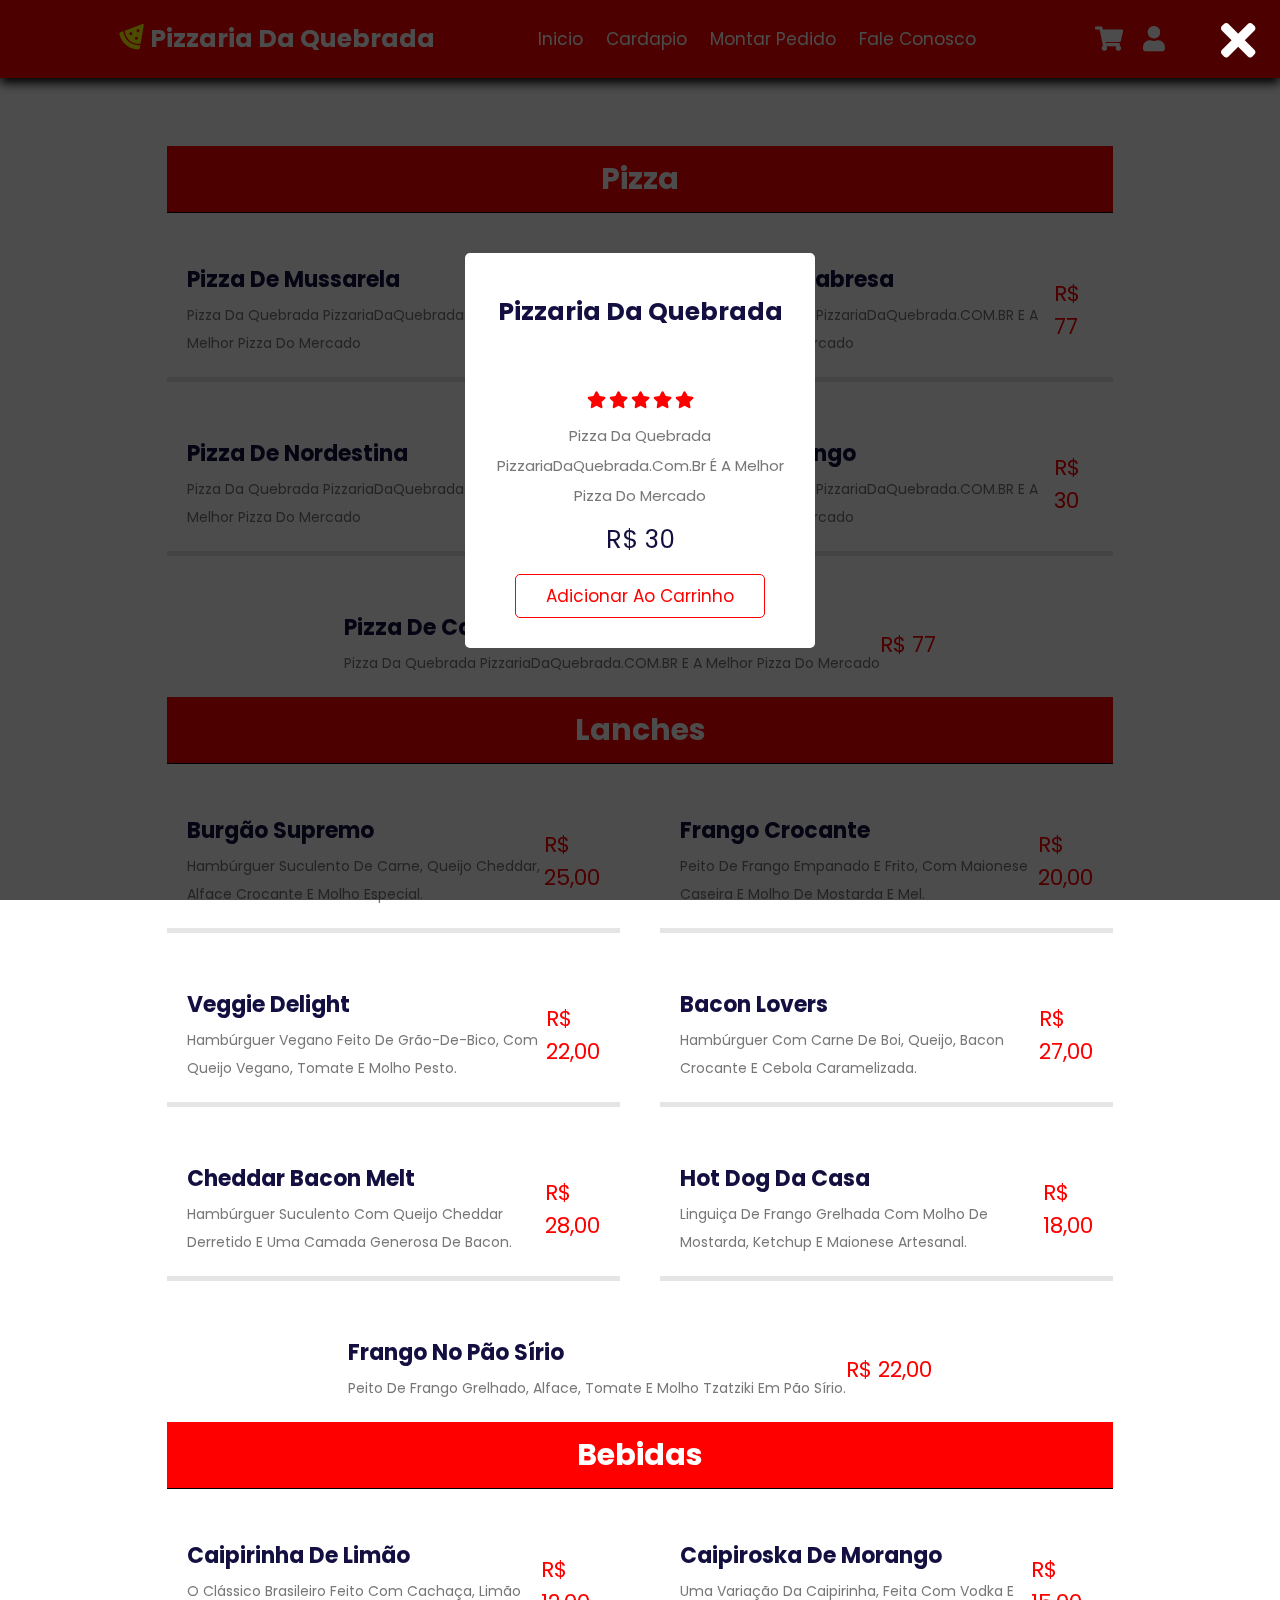
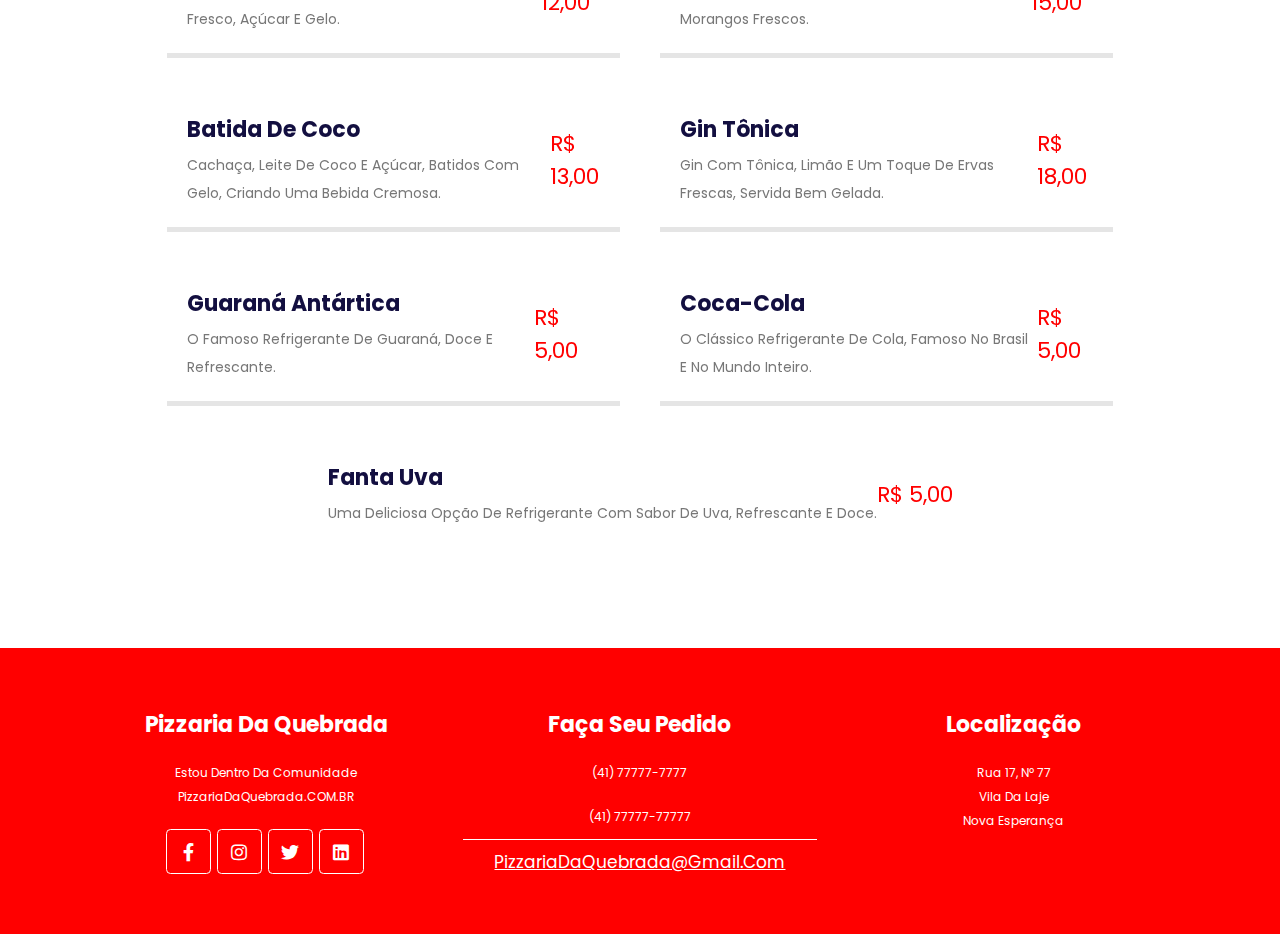
<file: menu.html>
<!DOCTYPE html>
<html lang="pt-BR">
<head>
    <meta charset="UTF-8">
    <meta name="viewport" content="width=device-width, initial-scale=1.0">
    <!--INICIO CSS ICONES PizzariaDaQuebrada.COM.BR-->
    <link rel="stylesheet" href="https://cdnjs.cloudflare.com/ajax/libs/font-awesome/5.15.4/css/all.min.css">
    <!--INICIO CSS SLIDE PizzariaDaQuebrada.COM.BR-->
    <link rel="stylesheet" href="https://cdn.jsdelivr.net/npm/swiper@10/swiper-bundle.min.css" />
    <link rel="stylesheet" href="assets/css 1/sttle.css">
    <link rel="shortcut icon" href="assets/img/arquivos-pizzaria-v1-front-end/msFavicon.png" type="image/-icon">
    <title>Pizzaria Da Quebrada</title>
</head>
<body>
    
<!--INICIO CABEÇALHO DO SLIDE DO SITE PizzariaDaQuebrada.COM.BR-->
<header class="topo-site">

    <!--INICIO JS DO SLIDE DO SITE PizzariaDaQuebrada.COM.BR-->
    <a href="index.html" class="logo">
        <i class="fas fa-pizza-slice"></i>
        Pizzaria Da Quebrada
    </a>
    <!-- FIM JS DO SLIDE DO SITE PizzariaDaQuebrada.COM.BR-->

    <!--INICIO JS DO SLIDE DO SITE PizzariaDaQuebrada.COM.BR-->
    <nav class="menu-site">
        <a href="index.html">Inicio</a>
        <a href="menu.html">Cardapio</a>
        <a href="loja.html">Montar Pedido</a>
        <a href="contatos.html">Fale Conosco</a>
    </nav>
    <!--FIM JS DO SLIDE DO SITE PizzariaDaQuebrada.COM.BR-->   

    <!--INICIO ICONES DO SITE PizzariaDaQuebrada.COM.BR-->
     <div class="icons">
        <div id="cart" class="fas fa-shopping-cart"></div>
        <div id="login" class="fas fa-user"></div>
        <div id="menu" class="fas fa-bars"></div>
     </div>
    <!--FIM ICONES DO SITE PizzariaDaQuebrada.COM.BR-->

      <!--INICIO CARRINHO DE COMPRA TOP DO SITE PizzariaDaQuebrada.COM.BR-->
    <div class="carrinho">

        <!--INICIO ITEM CARRINHO DE COMPRA TOPO DO SITE PizzariaDaQuebrada.COM.BR-->
        <div class="BOX">
            <i class="fas fa-time"></i>
            <img src="assets/img/arquivos-pizzaria-v1-front-end/carrinho/carrinho-1.png" alt="">
            <div class="content">
                <h3>Pizza Frango</h3>
                <span class="quantidade">1</span>
                <span class="multiplica">x</span>
                <span class="valor">R$ 77,90</span>
            </div>
        </div>
        <!--FIM ITEM CARRINHO DE COMPRA TOPO DO SITE PizzariaDaQuebrada.COM.BR-->

        <!--INICIO ITEM CARRINHO DE COMPRA TOPO DO SITE PizzariaDaQuebrada.COM.BR-->
        <div class="BOX">
            <i class="fas fa-time"></i>
            <img src="assets/img/arquivos-pizzaria-v1-front-end/carrinho/carrinho-1.png" alt="">
            <div class="content">
                <h3>Pizza Frango</h3>
                <span class="quantidade">1</span>
                <span class="multiplica">x</span>
                <span class="valor">R$ 77,90</span>
            </div>
        </div>
        <!--FIM ITEM CARRINHO DE COMPRA TOPO DO SITE PizzariaDaQuebrada.COM.BR-->
        
        <!--INICIO ITEM CARRINHO DE COMPRA TOPO DO SITE PizzariaDaQuebrada.COM.BR-->
        <div class="BOX">
            <i class="fas fa-time"></i>
            <img src="assets/img/arquivos-pizzaria-v1-front-end/carrinho/carrinho-1.png" alt="">
            <div class="content">
                <h3>Pizza Frango</h3>
                <span class="quantidade">1</span>
                <span class="multiplica">x</span>
                <span class="valor">R$ 77,90</span>
            </div>
        </div>
        <!--FIM ITEM CARRINHO DE COMPRA TOPO DO SITE PizzariaDaQuebrada.COM.BR-->

        <h3 class="total">Total: R$ 777,77</h3>
        <a href="" class="btn"> Ir para o carrinho</a>
    </div>
    <!-- FIM DO CARRINHO DO SITE PizzariaDaQuebrada.COM.BR-->

    <!--INICIO LOGIN TOPO DO SITE PizzariaDaQuebrada.COM.BR-->
    <form action="" method="post" class="login-form">
            <h3>Acesso a conta</h3>
        <input type="email" name="email" class="box" placeholder="Seu E-mail">
        <input type="password" name="senha" class="box" placeholder="Sua Senha">
            <div class="Lembrar-senha">
            <input type="checkbox" name="lembrar" id="relembrar">
            <label for="relembrar">Me Lembrar da senha</label>
            </div>
        <button type="submit" name="sendLogin" class="btn">Acessar</button>
    </form>
    <!--FIM LOGIN TOPO DO SITE PizzariaDaQuebrada.COM.BR-->

</header>

<!--INICIO TOPO DO SITE  PizzariaDaQuebrada.COM.BR-->
    <div class="topo-pagina">
        <h1>Menu da Pizzaria</h1>
        <p><a href="index.html" title="Sobre nos">Inicio</a>Delivery</p>
    </div>
<!--FIM TOPO DO SITE  PizzariaDaQuebrada.COM.BR-->



<!--INICIO SLIDE DE COMPRAS DO SITE PizzariaDaQuebrada.COM.BR-->

<section class="menu">

    <!-- INICIO SLIDE DE COMPRAS DO SITE PizzariaDaQuebrada.COM.BR -->

<section class="menu">

    <!-- INICIO SLIDE PRINCIPAL PizzariaDaQuebrada.COM.BR -->
    <div class="swiper menu-slider">
        <div class="swiper-wrapper">
            <!-- INICIO ITEM SLIDE PRINCIPAL PizzariaDaQuebrada.COM.BR -->
            <div class="swiper-slide slider">
                <h3 class="titulo">Pizza</h3>

                <div class="box-container">
                    <!-- INICIO SUB ITEM SLIDE PRINCIPAL PizzariaDaQuebrada.COM.BR -->
                    <div class="box" data-name="pizza">
                        <div class="info">
                            <h3>Pizza de Mussarela</h3>
                            <p>Pizza Da Quebrada PizzariaDaQuebrada.COM.BR E A Melhor Pizza Do Mercado </p>
                        </div>
                        <div class="valor">R$ 30</div>
                    </div>
                    <!-- FIM SUB ITEM SLIDE PRINCIPAL PizzariaDaQuebrada.COM.BR -->

                    <!-- Repetindo o mesmo item para outros exemplos -->
                    <div class="box" data-name="pizza">
                        <div class="info">
                            <h3>Pizza de Calabresa</h3>
                            <p>Pizza Da Quebrada PizzariaDaQuebrada.COM.BR E A Melhor Pizza Do Mercado </p>
                        </div>
                        <div class="valor">R$ 77</div>
                    </div>

                    <div class="box" data-name="pizza">
                        <div class="info">
                            <h3>Pizza de Nordestina</h3>
                            <p>Pizza Da Quebrada PizzariaDaQuebrada.COM.BR E A Melhor Pizza Do Mercado </p>
                        </div>
                        <div class="valor">R$ 30</div>
                    </div>

                    <div class="box" data-name="pizza">
                        <div class="info">
                            <h3>Pizza de Frango</h3>
                            <p>Pizza Da Quebrada PizzariaDaQuebrada.COM.BR E A Melhor Pizza Do Mercado </p>
                        </div>
                        <div class="valor">R$ 30</div>
                    </div>

                    <div class="box" data-name="pizza">
                        <div class="info">
                            <h3>Pizza de Catupiry</h3>
                            <p>Pizza Da Quebrada PizzariaDaQuebrada.COM.BR E A Melhor Pizza Do Mercado </p>
                        </div>
                        <div class="valor">R$ 77</div>
                    </div>
                </div>
            </div>
            <!-- FIM ITEM SLIDE PRINCIPAL PizzariaDaQuebrada.COM.BR -->
        </div>
    </div>
    <!-- FIM SLIDE PRINCIPAL PizzariaDaQuebrada.COM.BR -->

    <!-- INICIO SLIDE LANCHES -->
    <div class="swiper menu-slider">
        <div class="swiper-wrapper">
            <div class="swiper-slide slider">
                <h3 class="titulo">Lanches</h3>
                <div class="box-container">
                    <!-- Lanche Burgão Supremo -->
                    <div class="box" data-name="lanche">
                        <div class="info">
                            <h3>Burgão Supremo</h3>
                            <p>Hambúrguer suculento de carne, queijo cheddar, alface crocante e molho especial.</p>
                        </div>
                        <div class="valor">R$ 25,00</div>
                    </div>

                    <!-- Lanche Frango Crocante -->
                    <div class="box" data-name="lanche">
                        <div class="info">
                            <h3>Frango Crocante</h3>
                            <p>Peito de frango empanado e frito, com maionese caseira e molho de mostarda e mel.</p>
                        </div>
                        <div class="valor">R$ 20,00</div>
                    </div>

                    <!-- Lanche Veggie Delight -->
                    <div class="box" data-name="lanche">
                        <div class="info">
                            <h3>Veggie Delight</h3>
                            <p>Hambúrguer vegano feito de grão-de-bico, com queijo vegano, tomate e molho pesto.</p>
                        </div>
                        <div class="valor">R$ 22,00</div>
                    </div>

                    <!-- Lanche Bacon Lovers -->
                    <div class="box" data-name="lanche">
                        <div class="info">
                            <h3>Bacon Lovers</h3>
                            <p>Hambúrguer com carne de boi, queijo, bacon crocante e cebola caramelizada.</p>
                        </div>
                        <div class="valor">R$ 27,00</div>
                    </div>

                    <!-- Lanche Cheddar Bacon Melt -->
                    <div class="box" data-name="lanche">
                        <div class="info">
                            <h3>Cheddar Bacon Melt</h3>
                            <p>Hambúrguer suculento com queijo cheddar derretido e uma camada generosa de bacon.</p>
                        </div>
                        <div class="valor">R$ 28,00</div>
                    </div>

                    <!-- Lanche Hot Dog da Casa -->
                    <div class="box" data-name="lanche">
                        <div class="info">
                            <h3>Hot Dog da Casa</h3>
                            <p>Linguiça de frango grelhada com molho de mostarda, ketchup e maionese artesanal.</p>
                        </div>
                        <div class="valor">R$ 18,00</div>
                    </div>

                    <!-- Lanche Frango no Pão Sírio -->
                    <div class="box" data-name="lanche">
                        <div class="info">
                            <h3>Frango no Pão Sírio</h3>
                            <p>Peito de frango grelhado, alface, tomate e molho tzatziki em pão sírio.</p>
                        </div>
                        <div class="valor">R$ 22,00</div>
                    </div>
                </div>
            </div>
        </div>
    </div>
    <!-- FIM SLIDE LANCHES -->

    <!-- INICIO SLIDE BEBIDAS -->
    <div class="swiper menu-slider">
        <div class="swiper-wrapper">
            <div class="swiper-slide slider">
                <h3 class="titulo">Bebidas</h3>
                <div class="box-container">
                    <!-- Bebida Caipirinha de Limão -->
                    <div class="box" data-name="bebida">
                        <div class="info">
                            <h3>Caipirinha de Limão</h3>
                            <p>O clássico brasileiro feito com cachaça, limão fresco, açúcar e gelo.</p>
                        </div>
                        <div class="valor">R$ 12,00</div>
                    </div>

                    <!-- Bebida Caipiroska de Morango -->
                    <div class="box" data-name="bebida">
                        <div class="info">
                            <h3>Caipiroska de Morango</h3>
                            <p>Uma variação da caipirinha, feita com vodka e morangos frescos.</p>
                        </div>
                        <div class="valor">R$ 15,00</div>
                    </div>

                    <!-- Bebida Batida de Coco -->
                    <div class="box" data-name="bebida">
                        <div class="info">
                            <h3>Batida de Coco</h3>
                            <p>Cachaça, leite de coco e açúcar, batidos com gelo, criando uma bebida cremosa.</p>
                        </div>
                        <div class="valor">R$ 13,00</div>
                    </div>

                    <!-- Bebida Gin Tônica -->
                    <div class="box" data-name="bebida">
                        <div class="info">
                            <h3>Gin Tônica</h3>
                            <p>Gin com tônica, limão e um toque de ervas frescas, servida bem gelada.</p>
                        </div>
                        <div class="valor">R$ 18,00</div>
                    </div>

                    <!-- Bebida Guaraná Antártica -->
                    <div class="box" data-name="bebida">
                        <div class="info">
                            <h3>Guaraná Antártica</h3>
                            <p>O famoso refrigerante de guaraná, doce e refrescante.</p>
                        </div>
                        <div class="valor">R$ 5,00</div>
                    </div>

                    <!-- Bebida Coca-Cola -->
                    <div class="box" data-name="bebida">
                        <div class="info">
                            <h3>Coca-Cola</h3>
                            <p>O clássico refrigerante de cola, famoso no Brasil e no mundo inteiro.</p>
                        </div>
                        <div class="valor">R$ 5,00</div>
                    </div>

                    <!-- Bebida Fanta Uva -->
                    <div class="box" data-name="bebida">
                        <div class="info">
                            <h3>Fanta Uva</h3>
                            <p>Uma deliciosa opção de refrigerante com sabor de uva, refrescante e doce.</p>
                        </div>
                        <div class="valor">R$ 5,00</div>
                    </div>
                </div>
            </div>
        </div>
    </div>
    <!-- FIM SLIDE BEBIDAS -->

</section>
<!-- FIM SLIDE DE COMPRAS PizzariaDaQuebrada.COM.BR -->


</section>
<!--FIM SLIDE DE COMPRAS DO SITE PizzariaDaQuebrada.COM.BR-->

<!---INICIO JANELA MODAL PizzariaDaQuebrada.COM.BR-->

<section class="menu-modal-container">
    <div id="fechar" class="fas fa-times"></div>


    <div class="menu-modal" data-target="pizza">
        <h3>Pizzaria Da Quebrada</h3>

        <div class="estrelinhas">
            <i class="fas fa-star"></i>
            <i class="fas fa-star"></i>
            <i class="fas fa-star"></i>
            <i class="fas fa-star"></i>
            <i class="fas fa-star"></i>
        </div>

        <p>Pizza Da Quebrada PizzariaDaQuebrada.Com.Br É A Melhor Pizza Do Mercado</p>
        <div class="valor">R$ 30</div>

        <a href="" class="btn">Adicionar ao Carrinho</a>
    </div>


</section>

















<!--INICIO DO RODAPE DO SITE PizzariaDaQuebrada.COM.BR-->
<section class="rodape">
    <div class="box-container">

        <!--INICIO ITEM RODAPE DO SITE PizzariaDaQuebrada.COM.BR-->
        <div class="box">
            <h3>Pizzaria Da Quebrada</h3>
            <p>Estou dentro da comunidade PizzariaDaQuebrada.COM.BR</p>
            <div class="redes-sociais">
                <a href="#" class="fab fa-facebook-f"></a>
                <a href="#" class="fab fa-instagram"></a>
                <a href="#" class="fab fa-twitter"></a>
                <a href="#" class="fab fa-linkedin"></a>
            </div>
        </div>
        <!--FIM ITEM RODAPE DO SITE PizzariaDaQuebrada.COM.BR-->

        <!--INICIO ITEM RODAPE DO SITE PizzariaDaQuebrada.COM.BR-->
        <div class="box">
            <h3>Faça Seu Pedido</h3>
            <p>(41) 77777-7777</p>
            <p>(41) 77777-77777</p>
            <a href="mailto:PizzariaDaQuebrada@gmail.com" title="Entre em contato com a Pizzaria da Quebrada" class="link">PizzariaDaQuebrada@gmail.com</a>
        </div>
        <!--FIM ITEM RODAPE DO SITE PizzariaDaQuebrada.COM.BR-->

        <!--INICIO ITEM RODAPE DO SITE PizzariaDaQuebrada.COM.BR-->
        <div class="box">
            <h3>Localização</h3>
            <p> 
                Rua 17, Nº 77 <br>
                Vila da Laje <br>
                Nova Esperança
            </p>           
        </div>
        <!--FIM ITEM RODAPE DO SITE PizzariaDaQuebrada.COM.BR-->
    </div>
</section> 
<!--FIM DO RODAPE DO SITE PizzariaDaQuebrada.COM.BR-->

<!--INICIO JS SLIDER DO SITE PizzariaDaQuebrada.COM.BR--->
<script src="https://cdn.jsdelivr.net/npm/swiper@11/swiper-bundle.min.js"></script>

<!--INICIO JS DO SLIDE DO SITE PizzariaDaQuebrada.COM.BR-->
<script src="assets/js/ms.js"></script>
</body>
</html>
</file>
<file: assets/css 1/sttle.css>
@import url('https://fonts.googleapis.com/css2?family=Poppins:ital,wght@1,700&display=swap');


*{
    font-family:"Poppins", sans-serif;
    margin: 0;
    padding: 0;
    box-sizing: border-box;
    outline: none;
    text-decoration: none;
    border: none;
    text-transform: capitalize;
    transform: .2s linear;
}

html{
    font-size:62.5%;
    overflow-x: hidden;
    scroll-behavior: smooth;
}

section{
    padding: 5rem 7%;
}
.btn{
    display: inline-block;
    font-size: 1.7rem;
    color: red;
    background: none;
    margin-top: 1rem;
    padding: .8rem 3rem;
    border: 1px solid red;
    border-radius: .5rem;
    cursor: pointer;

}

.btn:hover{
    background: red;
    color: #fff;
}

.titulo{
    font-size: 2.8rem;
    color: #130f40;
    padding: 1.2rem;
    text-align: center;
    border-bottom: .1rem solid rgba(0, 0, 0.1);
}

.titulo span{
    color: red;
}

/* INICIO CABEÇALHO DO SLIDE DO SITE PizzariaDaQuebrada.COM.BR */
.topo-site{
    display: flex;
    position: fixed;
    top: 0;
    left: 0;
    right: 0;
    align-items: center;
    justify-content: space-between;
    padding: 2rem 9%;
    z-index: 1000;
    background: red ;
    box-shadow: 0 0.5rem 1rem rgba(0, 0, 0.1);
}

.topo-site .logo{
    font-size: 2.5rem;
    color: #fff;
    font-weight: bolder;
}

.topo-site .logo i{
    color: yellow;
    padding-right: .5rem;
    rotate: 175deg;
}

.topo-site .menu-site a{
    color: #fff;
    font-size: 1.7rem;
    margin: 0 1rem;
}

.topo-site .menu-site a:hover{
    color: yellow;
}

.topo-site .icons div{
    color: #fff;
    font-size: 2.5rem;
    margin-left: 1.7rem;
    cursor: pointer;
}

.topo-site .icons div:hover{
    color: yellow;
}

#menu{
    display: none;
}

.topo-site .carrinho{
    width: 35rem;
    background: #fff;
    border-radius: .5rem;
    box-shadow: 0 0.5rem 1rem rgba(0, 0, 0, 0.1);
    position: absolute;
    top: 115%;
    right: -105%;
    padding: 2rem;
}

.topo-site .carrinho.active{
    right: 2rem;
    transition: .4s linear;
}

.topo-site .carrinho .box{
    position: relative;
    display: flex;
    margin-bottom: 1.5rem;
    gap: 1.5rem;
    align-items: center;
}

.topo-site .carrinho .box .fa-times{
    position: absolute;
    top: 50%;
    right: 2rem;
    transform: translateY(-50%);
    font-size: 2rem;    
    color: #777;
    cursor: pointer;
}

.topo-site .carrinho .box .fa-times:hover{
    color: red;
}

.topo-site .carrinho .box img{
    height: 10rem;
}

.topo-site .carrinho .box .content{
    font-size: 1.7rem;
    padding-bottom: .5rem;
    color: #130f40;
}

.topo-site .carrinho .box .content span{
    font-size: 1.7rem;
    color: #777;
}

.topo-site .carrinho .box .content span.multiplica{
    margin: 0 .5rem;
}

.topo-site .carrinho .total{
    font-size: 2.2rem;
    color: #130f40;
    align-items: center;
}

.topo-site .carrinho .btn{
    width: 100%;
    text-align: center;
}

.topo-site .login-form{
    position: absolute;
    top:115%;
    right:-105%;
    background: #fff;
    box-shadow: 0 0.5rem 1rem rgba(0, 0, 0, 0.1);
    border-radius: .5rem;
    width:  35rem;
    padding: 2rem;
}

.topo-site .login-form.active{
    right: 2rem;
    transition: .4s linear;
}

.topo-site .login-form h3{
    font-size: 2.2rem;
    color: #130f40;
    text-transform: uppercase;
    margin-bottom:  .7rem;
    text-align: center;
}

.topo-site .login-form .box{
    margin: .7rem 0;
    padding: 1rem 1.2rem;
    border: 1px solid rgba(0, 0, 0, 0.1);
    width: 100%;
    text-transform: none;
    color: #130f40;
}

.topo-site .login-form .lembrar-senha{
    display: flex;
    align-items: center;
    gap: .5rem;
    margin: .7rem 0;
}

.topo-site .login-form .lembrar-senha label{
    font-size: 1.5rem;
    color: #777;
    cursor: pointer;
}

.topo-site .login-form .btn{
    width: 100%;
    text-align: center;
    margin: 1rem 0;
}

/*SLIDE*/

.msflix-destaque{
    padding: 0%;
}

.msflix-destaque .slide{
    display: flex;
    align-items: center;
    justify-content: center;
    min-height: 100vh;
    background-size: cover !important;
    background-position: center !important;
}

.msflix-destaque .slide .content{
    display: none;
    width: 60rem;
    text-align: center;
}

.msflix-destaque .slide h3{
    font-size: 6rem;
    line-height: 1.3;
    color: #fff;
    padding: 2rem 0;
    animation: sliderMaykon 1s ease forwards;
}

.msflix-destaque .slide .content span{
    color: yellow;
}

.msflix-destaque .slide .content .btn{
    background-color: red;
    color: #fff;
}

.msflix-destaque .slide .content .btn:hover{
    background-color: yellow;
    color: #130f40;
    border:none;
    animation: sliderReveal 1s ease forwards;
}

.msflix-destaque .swiper-slide-active .content{
    display: inline-block;
}


.msflix-destaque .swiper-slide-active{
    animation:msflixScale 4s Linear forwards;
}


@keyframes sliderMaykon{
    0%{
        transform: translateY(30px);
        opacity: 0;
    }
    100%{
        transform: translateY(0px);
        opacity: 1;
    }
}

@keyframes msflixScale{
    0%{
        transform: scale(1);
    }
    100%{
        transform: scale(1.15);
    }
}

.swiper-button-prev
.swiper-button-next{
    height: 4.5rem;
    width: 4.5rem;
    line-height: 4.5rem;
    margin-left: 1.5rem;
    color: red;
    border: 1px solid red;
    transform: translateY(-50%) rotate(45deg)
}

.swiper-button-prev::after
.swiper-button-next::after{
    font-size: 1.5rem;
    transform: rotate(-45deg);

}

.swiper-button-prev:hover
.swiper-button-next:hover{
    color: #fff;
    background-color: red;

}

/*DESTAQUE*/

.destaque .box-container{
    display: grid;
    grid-template-columns: repeat(auto-fit, minmax(25rem,1fr));
    gap: 2rem;
}

.destaque .box-container .box{
    position: relative;
    overflow: hidden;
    text-align: center;
    background: red;
    box-shadow: 0 .5 1rem rgba(0, 0, 0, 0.1);
}
.destaque .box-container .box .msimg{
    width: 100%;
}

.destaque .box-container .box .msimg img{
    width: 100%;
    height: 100%;
    object-fit: cover;
}

.destaque .box-container .box .content{
    padding: 2rem;
}

.destaque .box-container .box .content h3{
    font-size: 2.5rem;
    color: #fff;
    margin-bottom: 1rem;
}


/*COMO FUNCIONA*/
.como-funciona .box-container{
    display: flex;
    flex-wrap: wrap;
    gap: 1.5rem;
}

.como-funciona .box-container .box{
    flex: 1 1 25rem;
    text-align: center;
    padding: 1rem;
}
.como-funciona .box-container .box img{
    width: 170px;
    border: 1rem solid #fff;
    border-radius: 50%;
    box-shadow: 0 .5rem rgba(0, 0, 0, 0.1);
}

.como-funciona .box-container .box h3{
    font-size: 2.1rem;
    color: #130f40;
    padding: 1rem;
}



/*Loja Pizza Mais Compradas*/
.loja .box-container{
    display: grid;
    grid-template-columns: repeat(auto-fit, minmax(30rem, 1fr));
    gap: 2.5rem;
}

.loja .box-container .box{
    position: relative;
    text-align: center;
    overflow: hidden;
    padding: 0 2.5rem;
}

.loja .box-container .box img{
    height: 29rem;
    transition: .4s linear;
}

.loja .box-container .box:hover img{
    transform: scale(1.1);
}


.loja .box-container .box h3{
    color: #130f40;
    font-size: 2.5rem;
    line-height: 1.8;
}

.loja .box-container .box p{
    font-size: 1.5rem;
    line-height: 1.8;

}

.loja .box-container .box .estrelas{
    padding: 1rem 0;
}

.loja .box-container .box .estrelas i{
    font-size: 1.7rem;
    color: gold;
}

.loja .box-container .box .loja-valor{
    font-size: 2.5rem;
    font-weight: bolder;
    margin-right: 1rem;
    color: #130f40;
}

.loja .box-container .box .loja-valor span{
    color: red;
    font-size: 1.5rem;
    font-weight: lighter;
    text-decoration: line-through;
}

/*Empresa*/

.empresa{
    background-color: red;

}

.empresa .row{
    display: flex;
    flex-wrap: wrap;
    gap: 4rem;
    background: red;
    align-items: center;
}

.empresa .row .empresa-img{
    flex: 1 1 32rem;
}

.empresa .row .empresa-img img{
    width: 100%;
    box-shadow: 0 5rem 1rem rgba(0, 0, 0, 0.1);
}
.empresa .row .content{
    flex: 1 1 50rem;
}


.empresa .row .content h3{
    font-size: 3.5rem;
    color: #fff;

}

.empresa .row .content h3 span{
    color: yellow;
}

.empresa .row .content p{
    font-size: 1.5rem;
    color: #fff;
    padding: 2rem 0;
    line-height: 2;
}

.empresa .btn{
    color: #fff;
    border: 1px solid #fff;
}

.empresa .btn:hover{
    background-color: #fffb00;
    color: #130f40;
    border: 1px solid #fff;
}




/*RODAPE*/
.rodape{
    background-color: red;
    text-align: center;
    border-top: .1rem solid #fff;
}

.rodape .box-container{
    display: grid;
    grid-template-columns: repeat(auto-fit, minmax(30rem, 1fr));
    gap: 2rem;
}

.rodape .box-container .box h3{
    font-size: 2.2rem;
    text-transform: capitalize;
    color: #fff;
    padding: 1rem 0;
}

.rodape .box-container .box p{
    font-size: 1.2rem;
    color: #fff;
    line-height: 2;
    padding: 1rem 0;
}

.rodape .box-container .box .redes-sociais{
    margin-top: 1rem;
}

.rodape .box-container .box .redes-sociais a{
    color: #fff;
    border: .1rem solid #fff;
    border-radius: 10%;
    width: 4.5rem;
    height: 4.5rem;
    line-height: 4.5rem;
    text-align: center;
    font-size: 1.8rem;
    margin-right: .3rem;
}

.rodape .box-container .box .redes-sociais a:hover{
    background-color: #fffb00;
    color: #130f40;
    border: .1rem solid #130f40;
}

.rodape .box-container .box .link{
    display: block;
    font-size: 1.7rem;
    line-height: 2;
    padding: .5rem 0;
    text-decoration: underline;
    color: #fff;
    border-top:  .1rem solid #ffff;
}

.rodape .box-container .box .link:hover{
    color: yellow;
}




/*Cardapio*/

.menu .slider .titulo{
    padding: 1rem;
    font-size: 3rem;
    color: #fff;
    background-color: red;
    margin-bottom: 3rem;
    text-align: center;
}

.menu .slider .box-container{
    display: flex;
    flex-wrap: wrap;
    gap: 4rem;
}

.menu .slider .box-container .box{
    display: flex;
    align-items: center;
    justify-content: center;
    flex: 1 1 38rem;
    background-color: #fff;
    padding: 2rem;
    box-shadow: 0 .5rem rgba(0, 0, 0, 0.1);
}

.menu .slider .box-container .box:hover{
    transform: scale(.9);
    cursor: pointer;
}

.menu .slider .box-container .box h3{
    font-size: 2.2rem;
    color: #130f40;
    padding-bottom: .5rem;
}

.menu .slider .box-container .box p{
    font-size: 1.4rem;
    color: #777;
    line-height: 2;
}

.menu .slider .box-container .box .valor{
    font-size: 2.2rem;
    color: red;

}

/* JANELA MODAL */
.menu-modal-container {
    display: none;
    position: fixed;
    top: 0;
    left: 0;
    background: rgba(0, 0, 0, 0.7);
    width: 100%;
    height: 100%;
    z-index: 1100;
    display: flex;
    align-items: center;
    justify-content: center;
}

.menu-modal-container .menu-modal {
    background: #fff;
    text-align: center;
    padding: 3rem 2rem;
    border-radius: .5rem;
    width: 35rem;
}

.menu-modal-container .menu-modal.active {
    display: inline-block;
}

.menu-modal-container .menu-modal h3 {
    color: #130f40;
    font-size: 2.5rem;
    padding: 1rem 0;
}

.menu-modal-container .menu-modal .estrelinhas {
    margin-top: 5rem;
}

.menu-modal-container .menu-modal .estrelinhas i {
    color: red;
    font-size: 1.7rem;
}

.menu-modal-container .menu-modal p {
    font-size: 1.5rem;
    color: #777;
    line-height: 2;
    padding: 1rem 0;
}
.menu-modal-container .menu-modal .valor{
    font-size: 2.5rem;
    color: #130f40;
    margin-bottom: .5rem;
}


#fechar {
    position: absolute;
    top: 1.5rem;
    right: 2.5rem;
    font-size: 5rem;
    color: #fff;
    cursor: pointer;
    z-index: 1000;
}

#fechar:hover {
    transform: rotate(90deg);
    color: red;
}

/* FIM CABEÇALHO DO SLIDE DO SITE PizzariaDaQuebrada.COM.BR */
</file>
